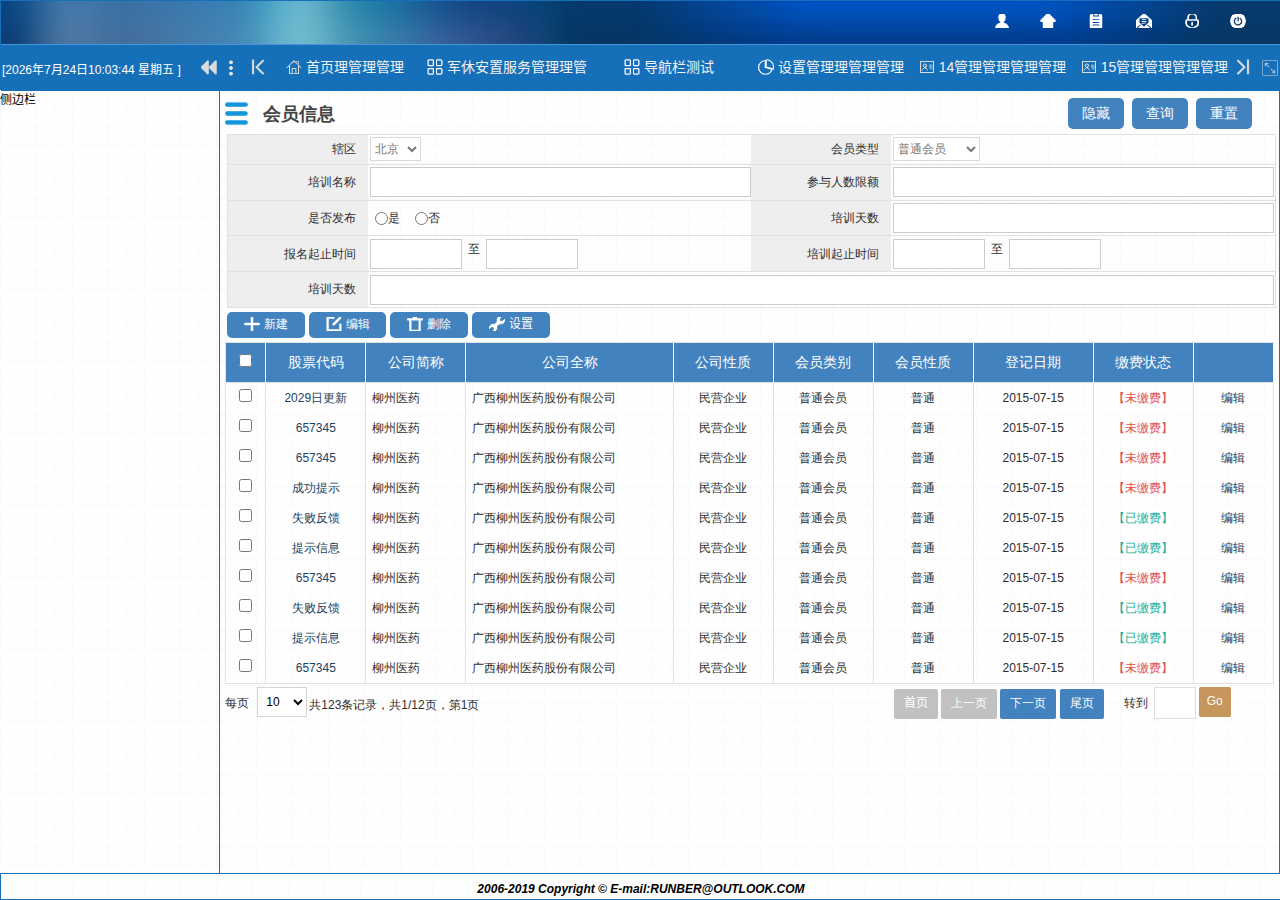
<file: layout/index.html>
<!DOCTYPE >
<html xmlns="http://www.w3.org/1999/xhtml" xml:lang="zh-cn" lang="zh-cn" >
<head >
    <meta http-equiv="Content-Type" content="text/html; charset=utf-8" />
    <meta http-equiv="Content-Language" content="zh-cn" />
    <link href="layout.css" rel="stylesheet" type="text/css" />
    <script src="js/jquery_1.11.js" type="text/javascript" ></script >
    <!-- <script src="js/tabui.js" type="text/javascript" ></script >-->
    <script src="js/time.js" type="text/javascript" ></script >
    <script type='text/javascript' >
    $(function () {
        var urlLink = "../frame/main_list.html";  //默认初始化主页页面.
        $("#sysmain").attr("src",urlLink);
    });
    //初始化整体页面
    function resizeFrame(divid) {
        resizeMax();
        var h = document.documentElement.clientHeight;
        var j = h - 105;
        document.getElementById(divid).style.height = j + "px";
    }
    function resizeFramedbClick(divid) {
        var h = document.documentElement.clientHeight;
        var j = h - 105;
        document.getElementById(divid).style.height = j + "px";
    }
    </script >
</head >
<body scroll="no" onresize="resizeFramedbClick('sysmain');" onload="resizeFrame('sysmain');" >
<!-- 顶头层 开始-->
<div id="layout_frame_head" >
    <div style="position: relative; width: 100%; height: 40px; background: #166fb9; color: #FFF" >
        <div class="top" >
            <div class="fun_btn" >
                <a href="javascript:void(0);" title='当前登陆用户' ><span style='padding-left:16px;background:url(img/m_user.png)left no-repeat;' ></span ></a >
                <a href="javascript:void(0);" id="home" title='首页' ><span style='padding-left:18px;background:url(img/m_home.png)left  no-repeat;' ></span ></a >
                <a href="javascript:void(0);" id="log" title='我的日志' ><span style='padding-left:18px;background:url(img/m_log.png)left  no-repeat;' ></span ></a >
                <a href="javascript:void(0);" id="email" title='我的邮箱' ><span style='padding-left:18px;background:url(img/m_mailbox.png)left  no-repeat;' ></span ></a >
                <a href="javascript:void(0);" id="upPwd" title='修改密码' ><span style='padding-left:16px;background:url(img/m_pwd.png)left  no-repeat;' ></span ></a >
                <a href="javascript:void(0);" id="exit" title='退出' ><span style='padding-left:16px;background:url(img/m_exit.png)left  no-repeat;' ></span ></a >
            </div >
        </div >
        <div style='background:#166fb9;' >
            <table style="width: 100%;" >
                <tr >
                    <td style="width:195px;" >
                        <div id="Clock" style="color:#ffffff;font-size:12px;" ></div >
                    </td >
                    <td style="width:10px;" >
                        <a href="javascript:void(0);" title='收起边栏' class="fullrev_exit" ><img id='mp_retract' src="img/m_retract.png" width='20px' /> </a >
                        <a href="javascript:void(0);" title='伸展边栏' class="fullrev_exit" ><img id='mp_stretch' style="display:none" src="img/m_stretch.png" width='20px' /> </a ></td >
                    <td style="width:2px;" ><img src="img/m_a01.png" width='20px' title='分割线' /></td >
                    <td >
                        <table class="picScroll" >
                            <tr >
                                <td style="width:20px;" ><a class="prev" title='左移动导航' ></a ></td >
                                <td >
                                    <ul id="navnew" >
                                        <li id="10" ><a id='activeID10' onclick="clickAppMenu('10','../frame/main_list.html','true')" href="javascript:void(0)" ><span style="background:url(img/home.png) left center no-repeat;" >首页理管理管理</span ></a ></li >
                                        <li id="11" ><a id='activeID11' onclick="clickAppMenu('11','../frame/main_list.html','false')" href="javascript:void(0)" ><span style="background:url(img/menu.png) left center no-repeat;" >军休安置服务管理理管理管理</span ></a ></li >
                                        <li id="12" ><a id='activeID12' onclick="clickAppMenu('12','../frame/main_list.html','false')" href="javascript:void(0)" ><span style="background:url(img/menu.png) left center no-repeat;" >导航栏测试</span ></a ></li >
                                        <li id="13" ><a id='activeID13' onclick="clickAppMenu('13','www.baidu.com','false')" href="javascript:void(0)" > <span style="background:url(img/census.png) left center no-repeat;" >设置管理理管理管理</span ></a ></li >
                                        <li id="14" ><a id='activeID14' onclick="clickAppMenu('14','www.baidu.com','false')" href="javascript:void(0)" ><span style="background:url(img/auuct.png) left center no-repeat;" >14管理管理管理管理管理管理管理</span ></a ></li >
                                        <li id="15" ><a id='activeID15' onclick="clickAppMenu('15','','false')" href="javascript:void(0)" ><span style="background:url(img/auuct.png) left center no-repeat;" >15管理管理管理管理管理管理管理</span ></a ></li >
                                        <li id="16" ><a id='activeID16' onclick="clickAppMenu('16','','false')" href="javascript:void(0)" ><span style="background:url(img/auuct.png) left center no-repeat;" >16管理管理管理管理管理管理管理</span ></a ></li >
                                        <li id="17" ><a id='activeID17' onclick="clickAppMenu('17','','false')" href="javascript:void(0)" ><span style="background:url(img/auuct.png) left center no-repeat;" >17管理管理管理管理管理管理管理</span ></a ></li >
                                        <li id="18" ><a id='activeID18' onclick="clickAppMenu('18','','false')" href="javascript:void(0)" ><span style="background:url(img/auuct.png) left center no-repeat;" >18管理管理管理管理管理管理管理</span ></a ></li >
                                        <li id="19" ><a id='activeID19' onclick="clickAppMenu('19','','false')" href="javascript:void(0)" ><span style="background:url(img/auuct.png) left center no-repeat;" >19管理管理管理管理管理管理管理</span ></a ></li >
                                        <li id="20" ><a id='activeID20' onclick="clickAppMenu('20','','false')" href="javascript:void(0)" ><span style="background:url(img/auuct.png) left center no-repeat;" >20管理管理管理管理管理管理管理</span ></a ></li >
                                        <li id="21" ><a id='activeID21' onclick="clickAppMenu('21','','false')" href="javascript:void(0)" ><span style="background:url(img/auuct.png) left center no-repeat;" >21理管理管理管理管理管理管理理</span ></a ></li >
                                        <li id="22" ><a id='activeID22' onclick="clickAppMenu('22','','false')" href="javascript:void(0)" ><span style="background:url(img/auuct.png) left center no-repeat;" >22管理管理管理管理管理管理管理</span ></a ></li >
                                    </ul >
                                </td >
                                <td style="width:20px;" ><a class="next" title='右移动导航' ></a ></td >
                            </tr >
                        </table >
                    </td >
                    <td style="width:20px;" >
                        <a href="javascript:void(0);" title="展现全屏" class="fullscreen" ><img id="feature_enlarge" src="img/m_enlarge.png" width="20px" height="20px" /> </a >
                        <a href="javascript:void(0);" title="退出全屏" class="fullscreen" ><img id="feature_narrow" src="img/m_narrow.png" width="20px" height="20px" style="display:none" /> </a >
                    </td >
                </tr >
            </table >
        </div >
    </div >
</div >
<!-- 顶头层 结束 -->
<!-- 中间层 开始 -->
<div id="layout_frame_layer" >
    <div id="layout_frame_side" >侧边栏</div >
    <div id="layout_frame_main" >
        <div id="layout_frame_content" class='content-wrap-inner' >
            <iframe name='sysmain' id='sysmain' src="" scrolling='on' width="100%" height="100%" border='0' frameborder='0' onload="resizeFramedbClick('sysmain');" ></iframe >
        </div >
    </div >
</div >
<!-- 中间层 结束-->
<!-- 底边层 开始-->
<div id="layout_frame_floor" >
    <address class="copyright" >
        2006-2019 Copyright &copy; E-mail:RUNBER@OUTLOOK.COM
    </address >
</div >
<!-- 底边层 结束-->
<script src="layout.js" type="text/javascript" ></script >
<script src="js/fullview.js" type="text/javascript" ></script >
</body >
</html >
</file>
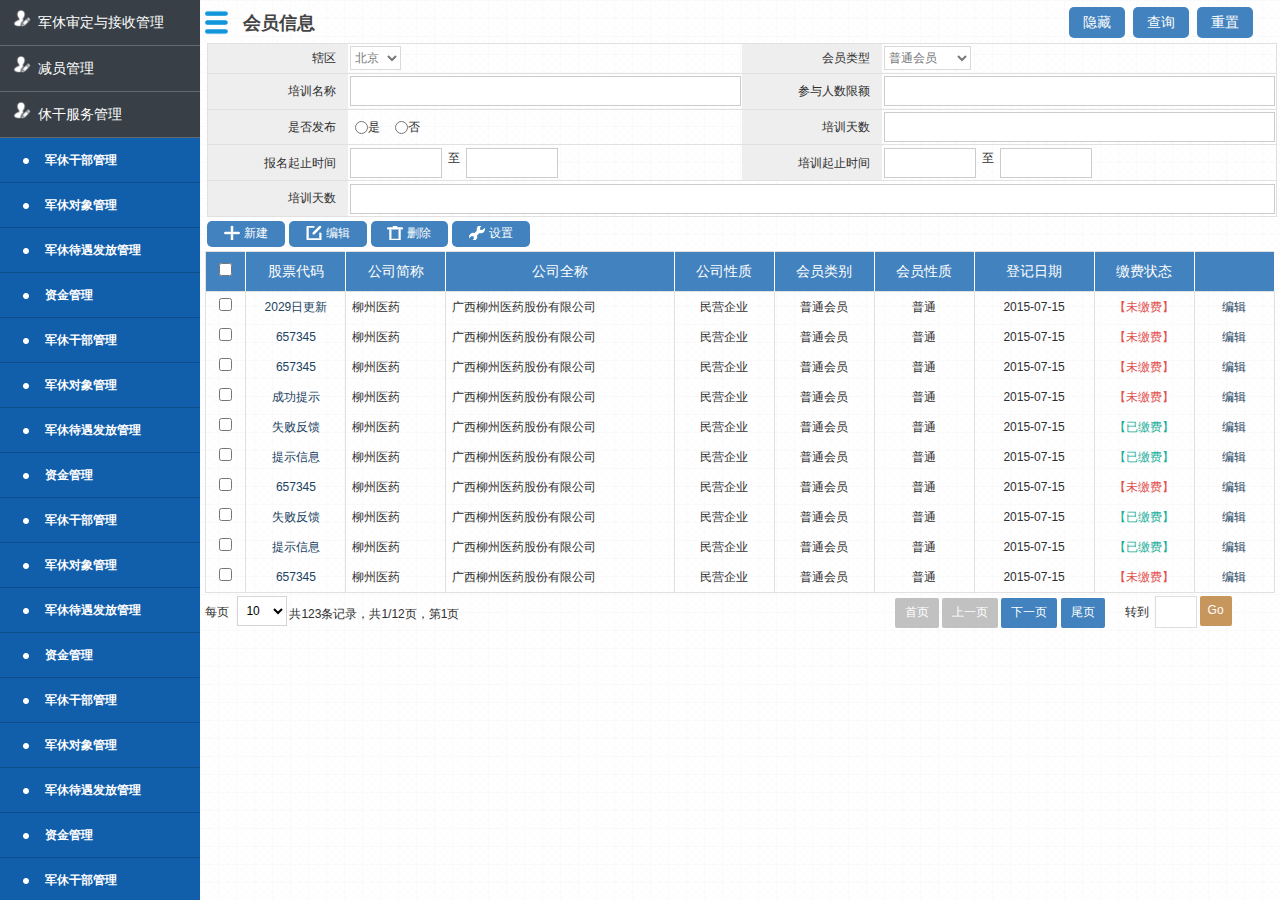
<file: frame/frame.html>
<html >
<head >
    <meta charset="utf-8" >
    <title >海南省退役军人信息管理一体化平台</title >
    <meta http-equiv="Content-Type" content="text/html; charset=utf-8" />
    <meta http-equiv="X-UA-Compatible" content="IE=edge" >
    <link href="../resource/asset/css/base.css" rel="stylesheet" type="text/css" />
    <link href="../resource/asset/css/sys_frames.css" rel="stylesheet" type="text/css" />
    <script src="../resource/js/jquery_1.11.js" type="text/javascript" ></script >
    <script src="../resource/asset/js/base.menu.js" type="text/javascript" ></script >
</head >
<body scroll="no" onload="resizeMenuFrame('subframe');resizeMenuFrame('mainframe');" onresize="resizeMenuFramedbClick('mainframe');resizeMenuFramedbClick('mainframe');" >
<div id="container" >
    <!--主操作区域开始-->
    <div id="col-main" >
        <div id="main-content" class="main-content" >
            <iframe src="main_list.html" width="100%" marginwidth="0" marginheight="0" scrolling="yes" style="overflow:visible" frameborder="0" name="mainframe" id="mainframe" onload="resizeMenuFramedbClick('subframe');resizeMenuFramedbClick('mainframe');" ></iframe >
        </div >
    </div >
    <!--主操作区域结束-->
    <div class="picBox" onclick="switchSysBar()" id="switchPoint" title="" ></div >
    <!--左侧栏开始-->
    <div id="col-sub" class="col-sub" >
        <iframe src="sysmenu.html" width="200" marginwidth="0" marginheight="0" scrolling="no" style="overflow-x:hidden;display:block" frameborder="0" name="subframe" id="subframe" ></iframe >
    </div >
    <!--左侧栏结束-->
</div >
</body >
</html >
</file>
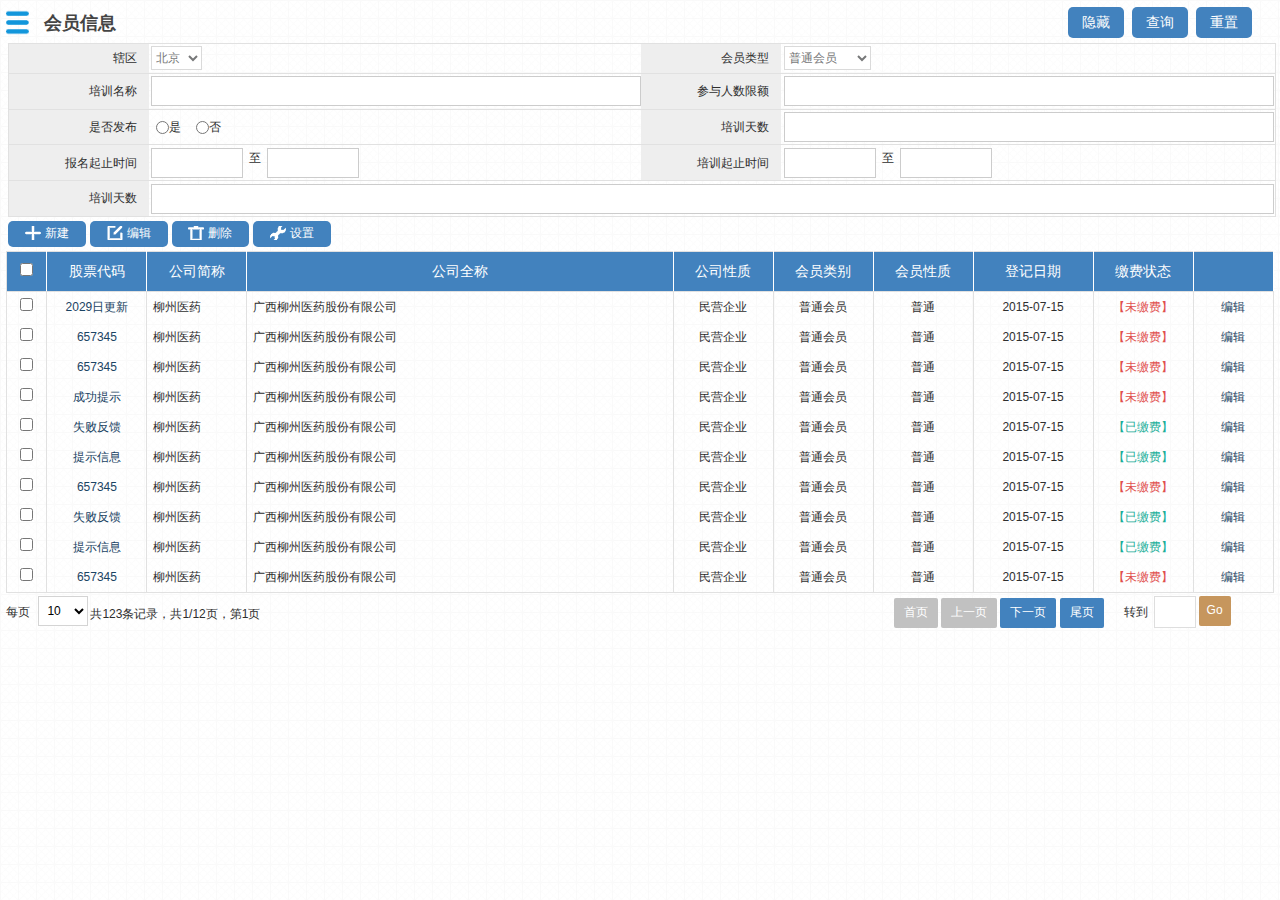
<file: frame/main_list.html>
<!doctype html>
<html >
<head >
    <meta charset="utf-8" >
    <title >海南省退役军人信息管理一体化平台</title >
    <meta http-equiv=="Pragma" CONTENT="no-cache" >
    <meta http-equiv="Window-target" CONTENT="_top" >
    <!-----样式文件调用注意不要改变顺序------>
    <link href="../resource/asset/css/base.css" rel="stylesheet" type="text/css" />
    <link href="../resource/asset/css/main_style.css" rel="stylesheet" type="text/css" />
    <link href="../resource/asset/css/icon.css" rel="stylesheet" type="text/css" />
</head >
<body >
<form name="" >
    <!--标题栏开始-->
    <div class="ui-title fn-clear" >
        <img src="../resource/asset/images/icon_title.png" />
        <h2 >会员信息</h2 >
        <ul class="title-btn" >
            <li ><input class="btn btn-normal" type="button" id="Hide_Button1" title="显示查询条件" style="display: none;" value="显示" /></li >
            <li ><input class="btn btn-reset" type="button" id="Hide_Button2" title="隐藏查询条件" value="隐藏" /></li >
            <li ><input class="btn btn-reset" type="button" id="Search_Button" value="查询" /></li >
            <li ><input class="btn btn-reset" type="button" id="Reset_Button" value="重置" /></li >
        </ul >
    </div >
    <!--标题栏结束-->
    <!--信息列表内容开始-->
    <div class="ui-list fn-clear" >
        <!--搜索面板开始-->
        <div class="search-list" id="search-list">
            <!--<h4 >查询条件</h4>-->
            <table class="search-tab" >
                <colgroup ><!--注意用colgrounp标签组定义表格的每列宽度不可删除-->
                    <col width="140" ></col >
                    <col ></col >
                    <col width="140" ></col >
                    <col ></col >
                </colgroup >
                <tbody >
                <tr >
                    <th >辖区</th >
                    <td ><select class="input-select " >
                        <option >北京</option >
                        <option >北京</option >
                        <option >北京</option >
                        <option >北京</option >
                    </select ></td >
                    <th >会员类型</th >
                    <td ><select class="input-select " >
                        <option >普通会员</option >
                        <option >联系会员</option >
                        <option >团体会员</option >
                        <option >理事长单位</option >
                    </select ></td >
                </tr >
                <tr >
                    <th >培训名称</th >
                    <td ><input type="text" name="input" class="input-normal input-wdl  " /></td >
                    <th >参与人数限额</th >
                    <td ><input type="text" name="" class="input-normal input-wdl  " /></td >
                </tr >
                </tbody >
                <tbody class="query-tab" >
                <tr >
                    <th >是否发布</th >
                    <td ><label for="a" ><input type="radio" name="1" id="a" >是</label ><label for="b" ><input type="radio" name="1" id="b" >否</label ></td >
                    <th >培训天数</th >
                    <td ><input type="text" name="" class="input-normal input-wdl  " /></td >
                </tr >
                <tr >
                    <th >报名起止时间</th >
                    <td ><input type="text" name="" class="input-normal input-wd100 fn-left" /> <span class="fn-left" >至</span ><input type="text" name="" class="input-normal input-wd100  fn-left" /></td >
                    <th >培训起止时间</th >
                    <td ><input type="text" name="" class="input-normal input-wd100 fn-left" /> <span class="fn-left" >至</span ><input type="text" name="" class="input-normal input-wd100  fn-left" /></td >
                </tr >
                <tr >
                    <th >培训天数</th >
                    <td colspan="3" ><input type="text" name="" class="input-normal input-wdl  " /></td >
                </tr >
                </tbody >
            </table >
            <!--<div class="xline fn-clear" ></div >-->
        </div >
        <!--搜索面板结束-->
        <div class="list-btnbar fn-clear" >
            <ul >
                <li><a href="../train/fbgl_add.html"><span class='add_button'>新建</span></a ></li >
                <li><a href="javascript:void(0);" ><span class='edit_button'>编辑</span></a ></li >
                <li><a href="javascript:void(0);" ><span class='del_button'>删除</span></a ></li >
                <li><a href="javascript:void(0);" ><span class='putup_button'>设置</span></a ></li >
            </ul >
        </div >
        <div class="info-list fn-clear" >
            <table class="list-tab " summary="这是一个1行4列的表格样式模板" >
                <colgroup ><!--注意用colgrounp标签组定义表格的每列宽度不可删除-->
                    <col width="40" ></col >
                    <col width="100" ></col >
                    <col width="100" ></col >
                    <col ></col >
                    <col width="100" ></col >
                    <col width="100" ></col >
                    <col width="100" ></col >
                    <col width="120" ></col >
                    <col width="100" ></col >
                    <col width="80" ></col >
                </colgroup >
                <thead >
                <tr >
                    <th class="fn-text-center" ><input name="" type="checkbox" value="" /></th >
                    <th >股票代码</th >
                    <th >公司简称</th >
                    <th >公司全称</th >
                    <th >公司性质</th >
                    <th >会员类别</th >
                    <th >会员性质</th >
                    <th >登记日期</th >
                    <th >缴费状态</th >
                    <th >&nbsp;</th >
                </tr >
                </thead >
                <tbody class="discolor" >
                <tr >
                    <td class="fn-text-center" ><input name="" type="checkbox" value="" /></td >
                    <td class="fn-text-center" ><a href="hygl_detail_view03.html" >2029日更新</a ></td >
                    <td >柳州医药</td >
                    <td >广西柳州医药股份有限公司</td >
                    <td class="fn-text-center" >民营企业</td >
                    <td class="fn-text-center" >普通会员</td >
                    <td class="fn-text-center" >普通</td >
                    <td class="fn-text-center" >2015-07-15</td >
                    <td class="fn-text-center" ><font class="fontred" >【未缴费】</font ></td >
                    <td class="fn-text-center" ><a href="javascript:void(0);" >编辑</a ></td >
                </tr >
                <tr >
                    <td class="fn-text-center" ><input name="" type="checkbox" value="" /></td >
                    <td class="fn-text-center" ><a href="hygl_detail_view.html" >657345</a ></td >
                    <td >柳州医药</td >
                    <td >广西柳州医药股份有限公司</td >
                    <td class="fn-text-center" >民营企业</td >
                    <td class="fn-text-center" >普通会员</td >
                    <td class="fn-text-center" >普通</td >
                    <td class="fn-text-center" >2015-07-15</td >
                    <td class="fn-text-center" ><font class="fontred" >【未缴费】</font ></td >
                    <td class="fn-text-center" ><a href="javascript:void(0);" >编辑</a ></td >
                </tr >
                <tr >
                    <td class="fn-text-center" ><input name="" type="checkbox" value="" /></td >
                    <td class="fn-text-center" ><a href="hygl_detail_view02.html" >657345</a ></td >
                    <td >柳州医药</td >
                    <td >广西柳州医药股份有限公司</td >
                    <td class="fn-text-center" >民营企业</td >
                    <td class="fn-text-center" >普通会员</td >
                    <td class="fn-text-center" >普通</td >
                    <td class="fn-text-center" >2015-07-15</td >
                    <td class="fn-text-center" ><font class="fontred" >【未缴费】</font ></td >
                    <td class="fn-text-center" ><a href="javascript:void(0);" >编辑</a ></td >
                </tr >
                <tr >
                    <td class="fn-text-center" ><input name="" type="checkbox" value="" /></td >
                    <td class="fn-text-center" ><a href="javascript:opendg('feedback_success_pop.html',450,300)" >成功提示</a ></td >
                    <td >柳州医药</td >
                    <td >广西柳州医药股份有限公司</td >
                    <td class="fn-text-center" >民营企业</td >
                    <td class="fn-text-center" >普通会员</td >
                    <td class="fn-text-center" >普通</td >
                    <td class="fn-text-center" >2015-07-15</td >
                    <td class="fn-text-center" ><font class="fontred" >【未缴费】</font ></td >
                    <td class="fn-text-center" ><a href="javascript:void(0);" >编辑</a ></td >
                </tr >
                <tr >
                    <td class="fn-text-center" ><input name="" type="checkbox" value="" /></td >
                    <td class="fn-text-center" ><a href="javascript:opendg('feedback_false_pop.html',450,300)" >失败反馈</a ></td >
                    <td >柳州医药</td >
                    <td >广西柳州医药股份有限公司</td >
                    <td class="fn-text-center" >民营企业</td >
                    <td class="fn-text-center" >普通会员</td >
                    <td class="fn-text-center" >普通</td >
                    <td class="fn-text-center" >2015-07-15</td >
                    <td class="fn-text-center" ><font class="fontgreen" >【已缴费】</font ></td >
                    <td class="fn-text-center" ><a href="javascript:void(0);" >编辑</a ></td >
                </tr >
                <tr >
                    <td class="fn-text-center" ><input name="" type="checkbox" value="" /></td >
                    <td class="fn-text-center" ><a href="javascript:opendg('feedback_wram_pop.html',450,300)" >提示信息</a ></td >
                    <td >柳州医药</td >
                    <td >广西柳州医药股份有限公司</td >
                    <td class="fn-text-center" >民营企业</td >
                    <td class="fn-text-center" >普通会员</td >
                    <td class="fn-text-center" >普通</td >
                    <td class="fn-text-center" >2015-07-15</td >
                    <td class="fn-text-center" ><font class="fontgreen" >【已缴费】</font ></td >
                    <td class="fn-text-center" ><a href="javascript:void(0);" >编辑</a ></td >
                </tr >
                <tr >
                    <td class="fn-text-center" ><input name="" type="checkbox" value="" /></td >
                    <td class="fn-text-center" ><a href="hygl_detail_view.html" >657345</a ></td >
                    <td >柳州医药</td >
                    <td >广西柳州医药股份有限公司</td >
                    <td class="fn-text-center" >民营企业</td >
                    <td class="fn-text-center" >普通会员</td >
                    <td class="fn-text-center" >普通</td >
                    <td class="fn-text-center" >2015-07-15</td >
                    <td class="fn-text-center" ><font class="fontred" >【未缴费】</font ></td >
                    <td class="fn-text-center" ><a href="javascript:void(0);" >编辑</a ></td >
                </tr >


                <tr >
                    <td class="fn-text-center" ><input name="" type="checkbox" value="" /></td >
                    <td class="fn-text-center" ><a href="javascript:opendg('feedback_false_pop.html',450,300)" >失败反馈</a ></td >
                    <td >柳州医药</td >
                    <td >广西柳州医药股份有限公司</td >
                    <td class="fn-text-center" >民营企业</td >
                    <td class="fn-text-center" >普通会员</td >
                    <td class="fn-text-center" >普通</td >
                    <td class="fn-text-center" >2015-07-15</td >
                    <td class="fn-text-center" ><font class="fontgreen" >【已缴费】</font ></td >
                    <td class="fn-text-center" ><a href="javascript:void(0);" >编辑</a ></td >
                </tr >
                <tr >
                    <td class="fn-text-center" ><input name="" type="checkbox" value="" /></td >
                    <td class="fn-text-center" ><a href="javascript:opendg('feedback_wram_pop.html',450,300)" >提示信息</a ></td >
                    <td >柳州医药</td >
                    <td >广西柳州医药股份有限公司</td >
                    <td class="fn-text-center" >民营企业</td >
                    <td class="fn-text-center" >普通会员</td >
                    <td class="fn-text-center" >普通</td >
                    <td class="fn-text-center" >2015-07-15</td >
                    <td class="fn-text-center" ><font class="fontgreen" >【已缴费】</font ></td >
                    <td class="fn-text-center" ><a href="javascript:void(0);" >编辑</a ></td >
                </tr >
                <tr >
                    <td class="fn-text-center" ><input name="" type="checkbox" value="" /></td >
                    <td class="fn-text-center" ><a href="hygl_detail_view.html" >657345</a ></td >
                    <td >柳州医药</td >
                    <td >广西柳州医药股份有限公司</td >
                    <td class="fn-text-center" >民营企业</td >
                    <td class="fn-text-center" >普通会员</td >
                    <td class="fn-text-center" >普通</td >
                    <td class="fn-text-center" >2015-07-15</td >
                    <td class="fn-text-center" ><font class="fontred" >【未缴费】</font ></td >
                    <td class="fn-text-center" ><a href="javascript:void(0);" >编辑</a ></td >
                </tr >


                </tbody >
            </table >
        </div >
        <div class="ui-page" >
    <span class=" ui-item-link" >
       <div ><a href="javascript:viod(0);" class="ui-page-item ui-page-item-first ui-page-item-disable " >首页</a >
       <a href="javascript:viod(0);" class="ui-page-item ui-page-item-prev ui-page-item-disable" >上一页</a >
       <a href="javascript:viod(0);" class="ui-page-item ui-page-next " >下一页</a >
       <a href="javascript:viod(0);" class="ui-page-item ui-page-last " >尾页</a ></div >
       <div class="ui-page-go" ><h4 >转到</h4 >
       <input name="page" id="page" type="text" value="" class="input-page " />
       <a href="javascript:turnTo();" class="ui-button ui-button-go" >Go</a >
       </div >
    </span >
            <span class="ui-page-item ui-page-item-set" ><h4 >每页</h4 >
    <select name="selectlimitnum" id="selectlimitnum" class="select-page" onchange="javascript:search()" >
     <option value="10" >10</option >
        <option value="20" >20</option >
        <option value="30" >30</option >
        <option value="40" >40</option >
        <option value="50" >50</option >
      </select > </span >
            <span class="ui-page-item ui-page-item-info" >共123条记录，共1/12页，第1页</span >
        </div > <!-- .ui-page -->
    </div >
    <!--信息列表内容结束-->
</form >
<script src='../resource/js/jquery_1.11.js' type='text/javascript' ></script>
<script type='text/javascript' >
/**
 *初始化执行操作
 * author: 王明 <br>
 * Date : 2019-12-05 09:09:16 上午 <br>
 * version: 1.0 <br>
 * */
$(function () {
    //显示
    $('#Hide_Button1').click(function () {
        $('#Hide_Button1').hide();
        $('#Hide_Button2').show();
        $('#search-list').show();
    });
    //隐藏
    $('#Hide_Button2').click(function () {
        $('#Hide_Button1').show();
        $('#Hide_Button2').hide();
        $('#search-list').hide();
    });
    //查询
    $('#Search_Button').click(function () {
        subimtBtn();
    });
    //重置
    $('#Reset_Button').click(function () {
        //$("#projectid").val("");    //项目编号
        //$("#projectname").val("");  //项目名称
        //$("#qymcnmae").val("");     //申请主体名称
        //$("#fd_user").val("");      //法定代表人
    });
});
</script >
</body >
</html >
</file>
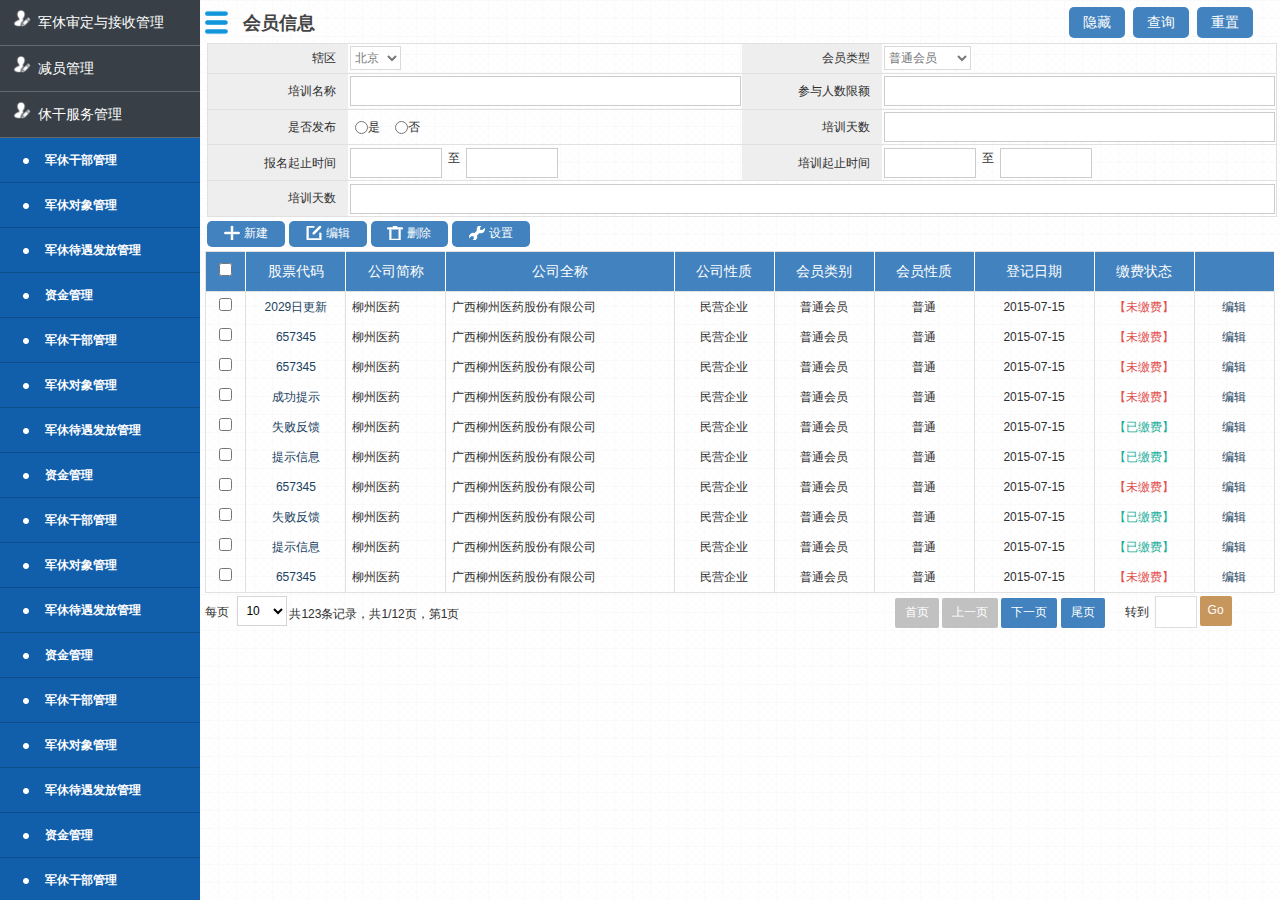
<file: frame/sysframe.html>
<html >
<head >
    <meta charset="utf-8" >
    <title >海南省XXX信息管理一体化平台</title >
    <meta http-equiv="Content-Type" content="text/html; charset=utf-8" />
    <meta http-equiv="X-UA-Compatible" content="IE=edge" >
    <link href="../resource/asset/css/base.css" rel="stylesheet" type="text/css" />
    <link href="../resource/asset/css/sys_frames.css" rel="stylesheet" type="text/css" />
    <script src="../resource/js/jquery_1.11.js" type="text/javascript" ></script >
    <script src="../resource/asset/js/base.menu.js" type="text/javascript" ></script >
</head >
<body scroll="no" onload="resizeMenuFrame('subframe');resizeMenuFrame('mainframe');" onresize="resizeMenuFramedbClick('mainframe');resizeMenuFramedbClick('mainframe');" >
<div id="container" >
    <!--主操作区域开始-->
    <div id="col-main" >
        <div id="main-content" class="main-content" >
            <iframe src="main_list.html" width="100%" marginwidth="0" marginheight="0" scrolling="yes" style="overflow:visible" frameborder="0" name="mainframe" id="mainframe" onload="resizeMenuFramedbClick('subframe');resizeMenuFramedbClick('mainframe');" ></iframe >
        </div >
    </div >
    <!--主操作区域结束-->
    <div class="picBox" onclick="switchSysBar()" id="switchPoint" title="" ></div >
    <!--左侧栏开始-->
    <div id="col-sub" class="col-sub" >
        <iframe src="sysmenu.html" width="200" marginwidth="0" marginheight="0" scrolling="no" style="overflow-x:hidden;display:block" frameborder="0" name="subframe" id="subframe" ></iframe >
    </div >
    <!--左侧栏结束-->
</div >
</body >
</html >
</file>
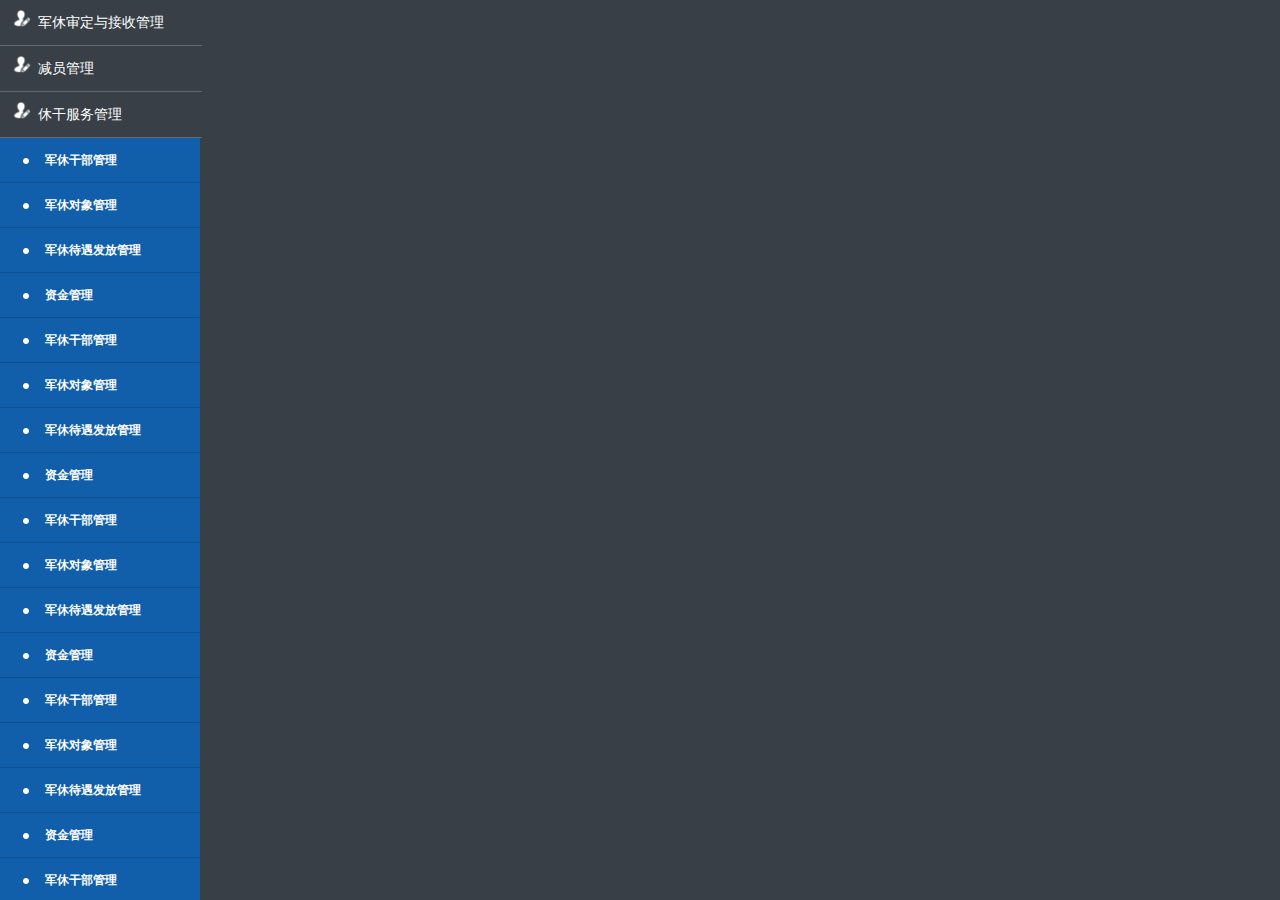
<file: frame/sysmenu.html>
<html >
<head >
    <meta charset="utf-8" >
    <title >海南省退役军人信息管理一体化平台</title >
    <meta http-equiv="Content-Type" content="text/html; charset=utf-8" />
    <meta http-equiv="X-UA-Compatible" content="IE=edge" >
    <link href="../resource/asset/css/base.css" rel="stylesheet" type="text/css" >
    <link href="../resource/asset/css/sys_menu.css" rel="stylesheet" type="text/css" >
    <script type="text/javascript" src="../resource/js/jquery_1.11.js" ></script >
    <script type="text/javascript" src="../resource/asset/js/menu.jquery.js" ></script >
    <script type="text/javascript" src="../resource/asset/js/base.menu.js" ></script >
</head >
<body marginwidth="0" marginheight="0" >
<div class="navwrapper " >
    <div id="sidebar" >
        <div id="sidebar-wrapper" >
            <ul id="main-nav" >
                <li >
                    <a href="javascript:void(0)" class="nav-top-item" ><img widht="50%" height="50%" src="../resource/asset/images/menu_icon.png" ><span>军休审定与接收管理</span ></a >
                    <ul style="display: none;" >
                        <li ><a href="../frames/sold_server/audited_received/aftercare_go.html" target="mainframe" class="thirdmenu" >审定安置去向</a ></li >
                        <li ><a href="../frames/sold_server/audited_received/receive_plan.html" target="mainframe" class="thirdmenu" >分配接收计划</a ></li >
                        <li ><a href="../frames/sold_server/audited_received/receive_aftercare.html" target="mainframe" class="thirdmenu" >办理接收安置</a ></li >
                        <li ><a href="../frames/sold_server/audited_received/receive_review.html" target="mainframe" class="thirdmenu" >接收审结</a ></li >
                    </ul >
                </li >
                <li >
                    <a href="javascript:void(0)" class="nav-top-item" style="padding-right: 2px;" ><img widht="50%" height="50%" src="../resource/asset/images/menu_icon.png" ><span >减员管理</span ></a >
                    <ul style="display: none;" >
                        <li ><a href="../frames/sold_server/attrition_management/attrition_management.html" target="mainframe" class="thirdmenu" >军休减员登记</a ></li >
                        <li ><a href="../frames/sold_server/attrition_management/attrition_management.html" target="mainframe" class="thirdmenu" >军工减员登记</a ></li >
                        <li ><a href="../frames/sold_server/attrition_management/attrition_examine.html" target="mainframe" class="thirdmenu" >军休减员审核</a ></li >
                    </ul >
                </li >
                <li >
                    <a href="javascript:void(0)" class="nav-top-item" style="padding-right: 2px;" ><img widht="50%" height="50%" src="../resource/asset/images/menu_icon.png" ><span >休干服务管理</span ></a >
                    <ul style="display: none;" >
                        <li ><a href="../frames/xiugan_server/xiugan_apply.html" target="mainframe" class="thirdmenu" >休干享受待遇申请</a ></li >
                        <li ><a href="../frames/xiugan_server/xiugan_examine.html" target="mainframe" class="thirdmenu" >休干享受待遇审核</a ></li >
                    </ul >
                </li >
                <li ><a href="../train/zygl_js_list.html" target="mainframe" class="no-thirdmenu" >军休干部管理</a ></li >
                <li ><a href="../train/zygl_js_list.html" target="mainframe" class="no-thirdmenu" >军休对象管理</a ></li >
                <li ><a href="../train/zygl_js_list.html" target="mainframe" class="no-thirdmenu" >军休待遇发放管理</a ></li >
                <li ><a href="../train/zygl_js_list.html" target="mainframe" class="no-thirdmenu" >资金管理</a ></li >
                <li ><a href="../train/zygl_js_list.html" target="mainframe" class="no-thirdmenu" >军休干部管理</a ></li >
                <li ><a href="../train/zygl_js_list.html" target="mainframe" class="no-thirdmenu" >军休对象管理</a ></li >
                <li ><a href="../train/zygl_js_list.html" target="mainframe" class="no-thirdmenu" >军休待遇发放管理</a ></li >
                <li ><a href="../train/zygl_js_list.html" target="mainframe" class="no-thirdmenu" >资金管理</a ></li >
                <li ><a href="../train/zygl_js_list.html" target="mainframe" class="no-thirdmenu" >军休干部管理</a ></li >
                <li ><a href="../train/zygl_js_list.html" target="mainframe" class="no-thirdmenu" >军休对象管理</a ></li >
                <li ><a href="../train/zygl_js_list.html" target="mainframe" class="no-thirdmenu" >军休待遇发放管理</a ></li >
                <li ><a href="../train/zygl_js_list.html" target="mainframe" class="no-thirdmenu" >资金管理</a ></li >
                <li ><a href="../train/zygl_js_list.html" target="mainframe" class="no-thirdmenu" >军休干部管理</a ></li >
                <li ><a href="../train/zygl_js_list.html" target="mainframe" class="no-thirdmenu" >军休对象管理</a ></li >
                <li ><a href="../train/zygl_js_list.html" target="mainframe" class="no-thirdmenu" >军休待遇发放管理</a ></li >
                <li ><a href="../train/zygl_js_list.html" target="mainframe" class="no-thirdmenu" >资金管理</a ></li >
                <li ><a href="../train/zygl_js_list.html" target="mainframe" class="no-thirdmenu" >军休干部管理</a ></li >
                <li ><a href="../train/zygl_js_list.html" target="mainframe" class="no-thirdmenu" >军休对象管理</a ></li >
                <li ><a href="../train/zygl_js_list.html" target="mainframe" class="no-thirdmenu" >军休待遇发放管理</a ></li >
                <li ><a href="../train/zygl_js_list.html" target="mainframe" class="no-thirdmenu" >资金管理</a ></li >
                <li ><a href="../train/zygl_js_list.html" target="mainframe" class="no-thirdmenu" >军休干部管理</a ></li >
                <li ><a href="../train/zygl_js_list.html" target="mainframe" class="no-thirdmenu" >军休对象管理</a ></li >
                <li ><a href="../train/zygl_js_list.html" target="mainframe" class="no-thirdmenu" >军休待遇发放管理</a ></li >
                <li ><a href="../train/zygl_js_list.html" target="mainframe" class="no-thirdmenu" >资金管理</a ></li >
            </ul >
        </div >
    </div >
</div >
</body >
</html >
</file>
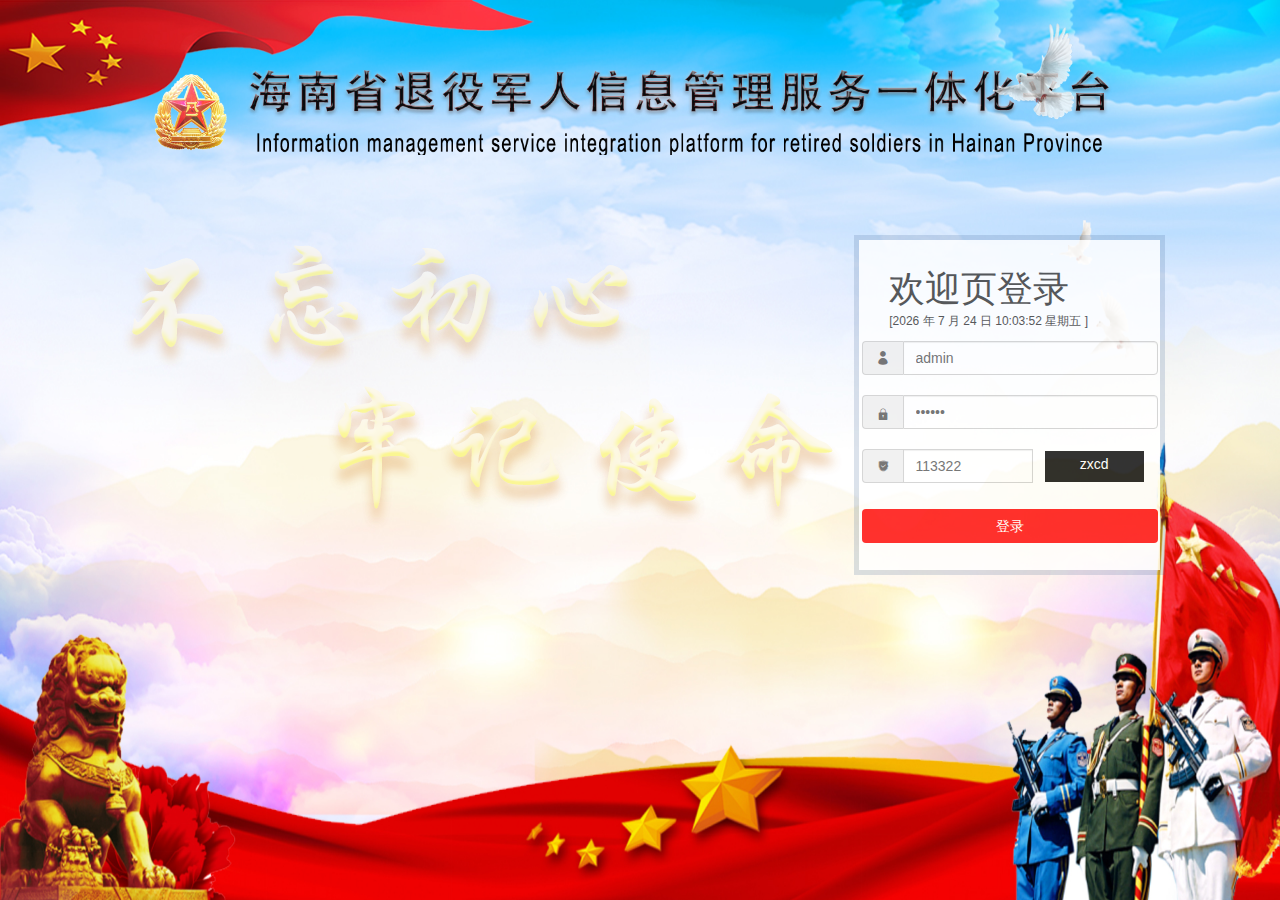
<file: login/login.html>
<!DOCTYPE html>
<html lang="en" >
<head>
    <meta charset="utf-8" >
    <meta name="viewport" content="width=device-width, initial-scale=1" >
    <meta http-equiv="x-ua-compatible" content="ie=edge" >
    <title>海南省退役军人信息管理一体化管理平台</title >
    <script src="../resource/login.js" ></script >
    <script src="../resource/login/js/time.js" ></script >
</head>
<body class="body-bgcolor" background="../resource/login/img/login.jpg" style="overflow:hidden;margin:0;" >
<div class="time-section" ></div >
<div class="case-section" >
    <div class="head-section" ></div >
    <div class="title-section" ></div >
</div >
<div class="wrapper" >
    <div class="main" >
        <div class="left" >
            <div class="left-img" >
                <img src="../resource/login/img/login5.png" >
            </div >
        </div >
        <div class="ouside-wrapper" >
            <div class="entryButtons" ></div >
            <div class="insid-wrapper" >
                <from >
                    <h1 class="hello-text" >欢迎页登录</h1 >
                    <h6 style="padding-left: 30px;margin: -20px auto;" >
                        <div id="Clock" ></div >
                        <br ></h6 >
                    <div class="input-piece">
                    	<div class="input-group">
                    		<span class="input-group-addon"><i class="iconfont icon-yonghuming"></i></span>
                    		<input type="text" class="form-control" name="userName" id="userName" value="admin" placeholder="请输入手机号码/用户名">
                    	</div>
                    </div>
                    <div class="input-piece">
                    	<div class="input-group">
                    		<span class="input-group-addon"><i class="iconfont icon-mima"></i></span>
                    		<input type="password" class="form-control" name="userPWD" id="userPWD" value="123456" placeholder="请输入密码">
                    	</div>
                    </div>
					<div class="input-piece">
						<div class="input-group">
							<span class="input-group-addon" ><i class="iconfont icon-yanzhengma1" ></i ></span >
							<input type="yzm" class="form-control" style="width: 130px;" name="sysCode" id="sysCode" value="113322" placeholder="请输入验证码">
							<div class="input-group-prepend">
								<div class="" id="search_pass_link"><span id="code" title="看不清，换一张">zxcd</span></div>
							</div>
						</div>
					</div>
                    <div class="login-btn" >
                        <button type="button" id="submit_btn" class="btn btn-block" style="background:red;color:#fff;" >登录</button >
                    </div >
                    <img src="../resource/login/img/login4.png" style="position: absolute;right:200px;top: 20px;" >
                </from >
            </div >
        </div >
    </div >
</div >
</body >
<script type="text/javascript" >
timeTick();
$(document.body).css({
    "overflow-x": "hidden",
    "overflow-y": "hidden"
});
var code; //声明一个变量用于存储生成的验证码
document.getElementById("code").onclick = changeImg;
function changeImg() {
    var arrays = new Array(
        '1','2','3','4','5','6','7','8','9','0','a','b','c','d','e','f','g','h','i','j',
        'k','l','m','n','o','p','q','r','s','t','u','v','w','x','y','z',
        'A','B','C','D','E','F','G','H','I','J','U','V','W','X','Y','Z'
    );
    code = ''; //重新初始化验证码
    alert(arrays.length);
    //随机从数组中获取四个元素组成验证码
    for (var i = 0; i < 4; i++) {
        //随机获取一个数组的下标
        var r = parseInt(Math.random() * arrays.length);
        code += arrays[r];
    }
    document.getElementById('code').innerHTML = code; //将验证码写入指定区域
}
$(function () {
    // 提交表单
    $('#submit_btn').click(function () {
        if ($('#userName').val() == '') {
            alert('请输入用户名');
            $('#userName').focus();
        } else if ($('#userPWD').val() == '') {
            alert('请输入密码');
            $('#userPWD').focus();
        } else if ($('#sysCode').val() == '') {
            alert('请输入验证码');
            $('#sysCode').focus();
        } else {
            window.location = "../layout/index.html";
        }
    });
});
</script >
</html >
</file>
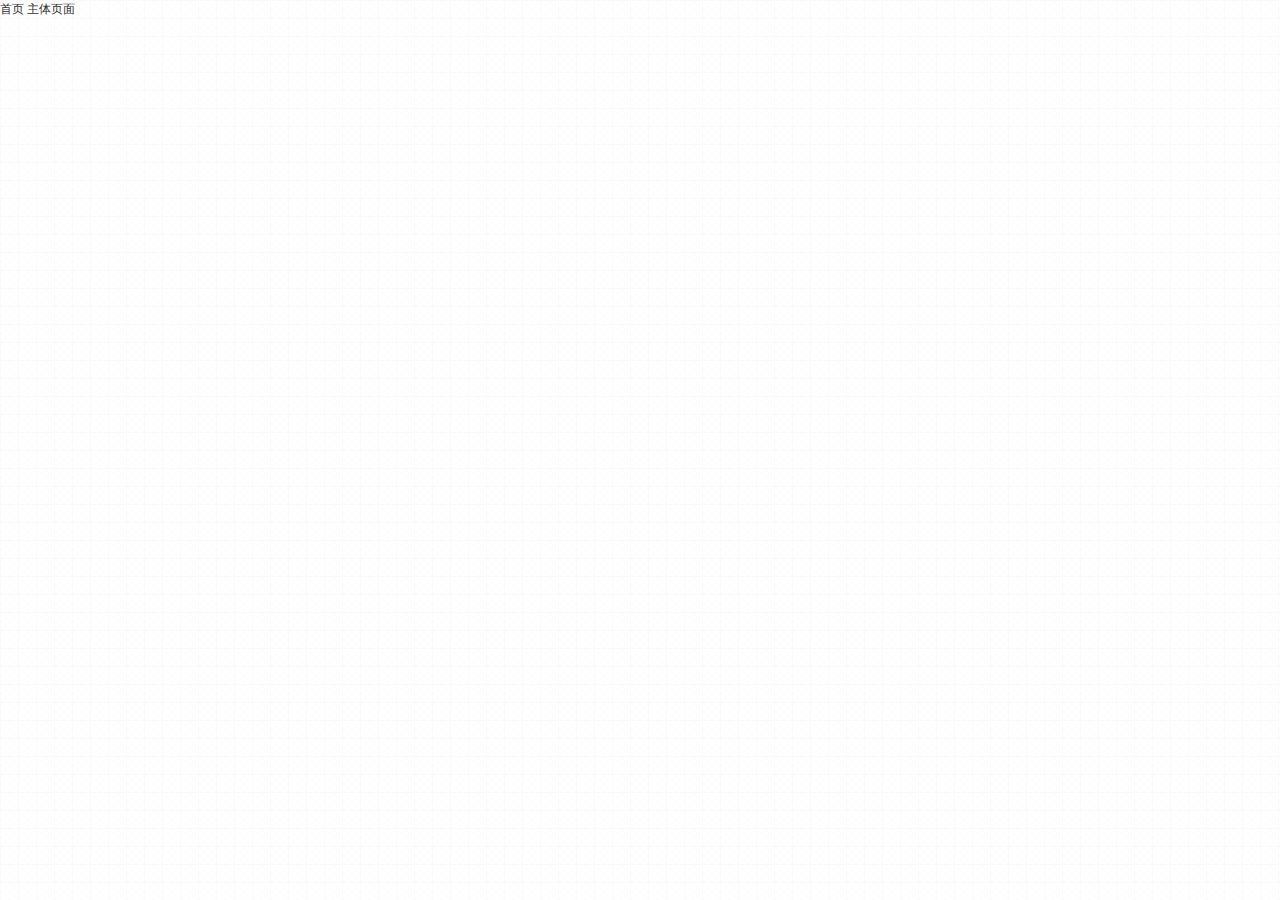
<file: module/home/welcome.html>
<!doctype html>
<html >
<head >
    <meta charset="utf-8" >
    <title >海南省退役军人信息管理一体化平台</title >
    <meta http-equiv=="Pragma" CONTENT="no-cache" >
    <meta http-equiv="Window-target" CONTENT="_top" >
    <link href="../../resource/asset/css/base.css" rel="stylesheet" type="text/css" />
    <link href="../../resource/asset/css/main_style.css" rel="stylesheet" type="text/css" />
</head >
<body >
首页  主体页面
</body >
</html >
</file>
<file: layout/layout.css>
@charset "utf-8";
html, body{
        font-family:"Microsoft Yahei", sans-serif !important;
        overflow:hidden;
        height:100%;
        margin:0;
        padding:0;
        font-size:12px;
        background:#f1f1f1 url(img/bg_main.png)
}
html{
        _padding:110px 0;
}
.top{
        background:#4795d3 url("img/logo1.png") no-repeat scroll left top;
        border-bottom:0 solid #2c3749;
        height:44px;
}
/* 去掉各Table  cell 的边距并让其边重合 */
table{
        border-collapse:collapse;
        border-spacing:0;
}
a{
        color:#1a4363;
}
/* 让链接在 hover 状态下显示下划线 */
a:hover{
        text-decoration:underline;
}
/* 默认不显示下划线，保持页面简洁 */
ins, a{
        text-decoration:none;
}
.fun_btn{
        float:right;
        height:42px;
        line-height:42px;
        padding-right:20px;
        _display:inline;
}
.fun_btn a{
        height:40px;
        line-height:40px;
        color:#f3f3f3;
        margin:0 15px;
}
/*
*div 层布局开始----
*/
#layout_frame_head{
        position:absolute;
        top:0;
        left:0;
        width:100%;
        height:88px;
        /*background:#166fb9;*/
        border:1px solid #166fb9;
}
#layout_frame_layer{
        position:absolute;
        top:90px;
        right:0;
        bottom:26px;
        left:0;
        overflow:hidden;
        width:100%;
        _height:100%;
}
#layout_frame_side{
        position:absolute;
        top:0;
        left:0;
        bottom:0;
        overflow:auto;
        width:220px;
        _height:100%;
        /*background:#166fb9;
        border:0.5px solid #166fb9;  */
}
#layout_frame_main{
        position:absolute;
        _position:static;
        top:0;
        right:0;
        bottom:0;
        left:219px;
        overflow:hidden;
        _overflow:auto;
        _height:100%;
        _margin-left:210px;
        /*background:#166fb9*/
        border:0.5px solid #166fb9;
}
#layout_frame_content{
        _overflow:auto;
        _width:100%;
        _height:100%;
}
#layout_frame_floor{
        position:absolute;
        bottom:0;
        line-height:30px;
        left:0;
        width:100%;
        height:25px;
        /*background:#166fb9;*/
        border:0.5px solid #166fb9;
}
/* 与布局无关，一些说明性内容样式 */
.tit-layout{
        margin:30px 0 0;
        font-size:18px;
        text-align:center;
}
.copyright{
        font-weight:bold;
        text-align:center;
}
#feature{
        width:200%;
        line-height:4;
}
#feature .hd{
        padding:20px 15px;
}
#feature .hd h2{
        margin:0;
        font-size:16px;
}
#feature .bd ol{
        margin-top:0;
}
#feature .bd h3{
        margin:0;
        padding:0 15px;
        font-size:14px;
}
#feature .ft{
        padding:10px 15px 30px;
}
/*
*div 层布局结束----
*/
/* 图片滚动  --- 开始 */
.picScroll{
        position:relative;
        overflow:hidden;
        width:100%;
        height:100%;
}
.picScroll ul{
        overflow:hidden;
        zoom:1;
        font-size:0;
}
.picScroll ul li{
        display:block;
        float:left;
        margin:0px;
        width:162px;
        font-size:14px;
        overflow:hidden;
        display:inline;
        border-radius: 5px;
        /* line-height: 40px;*/
}
.picScroll ul li a{
        display:block;
        float:left;
        width:160px;
        height:42px;
        line-height:40px;
        text-align:center;
        color:#f3f3f3;
        border-radius: 5px;
}
.picScroll ul li a:hover, .picScroll ul li a:active{
        line-height:40px;
        display:block;
        float:left;
        width:160px;
        height:42px;
        line-height:40px;
        text-align:center;
        margin:-0.1px;
        border:0;
        text-decoration:none;
        color:#f3f3f3;
        background:rgb(14, 68, 113) no-repeat;
        border-radius: 5px;
}
.activeID{
        display:block;
        width:160px;
        height:42px;
        background:rgb(14, 68, 113) no-repeat;
        color:#FFF;
        border:0;
        text-decoration:none;
        display:block;
        float:left;
        line-height:40px;
        text-align:center;
        border-radius: 5px;
}
.picScroll ul li a span{
        padding-left:20px;
}
.picScroll .prev{
        position:absolute;
        left:5px;
        top:11px;
        display:block;
        width:20px;
        height:20px;
        overflow:hidden;
        background:url(img/m_left.png) no-repeat;
        background-size:100% 100%;
        cursor:pointer;
}
.picScroll .next{
        left:auto;
        right:5px;
        position:absolute;
        top:11px;
        display:block;
        width:20px;
        height:20px;
        overflow:hidden;
        background:url(img/m_right.png) no-repeat;
        background-size:100% 100%;
        cursor:pointer;
}
.picScroll .prevStop{
        background-position:0 0;
}
.picScroll .nextStop{
        background-position:-80px 0;
}
/** 图片滚动  --- 结束 */
</file>
<file: resource/asset/css/base.css>
@charset "utf-8";
/*
	@名称: base
	@功能: 重设浏览器默认样式
*/
/* 防止用户自定义背景颜色对网页的影响，添加让用户可以自定义字体 */
html{
        color:#2e2e2e;
        -webkit-text-size-adjust:100%;
        -ms-text-size-adjust:100%;
}
/* 内外边距通常让各个浏览器样式的表现位置不同 */
body, div, dl, dt, dd, ul, ol, li, h1, h2, h3, h4, h5, h6, pre, code, form, fieldset, legend, input, textarea, p, blockquote, th, td, hr, button, article, aside, details, figcaption, figure, footer, header, hgroup, menu, nav, section{
        margin:0;
        padding:0;
        font-family:"Microsoft Yahei", sans-serif !important;
        font-family:"Microsoft Yahei", "微软雅黑", "宋体";
        font-family:Verdana, Arial, Helvetica, sans-serif;
        _font-family:Microsoft Yahei, 微软雅黑, "宋体"; /**ie6 识别微软雅黑不要引号.ie6汉字会显示偏上位置，先用不存在字体 Tahoma,试下那就只能忽略这个问题**/
        font-size:12px;
        border:0;
}
/* 重设 HTML5 标签, IE 需要在 js 中 createElement(TAG) */
article, aside, details, figcaption, figure, footer, header, hgroup, menu, nav, section{
        display:block;
}
/* HTML5 媒体文件跟 img 保持一致 */
audio, canvas, video{
        display:inline-block;
        *display:inline;
        *zoom:1;
}
/* 要注意表单元素并不继承父级 font 的问题 */
body, button, input, select, textarea{
        font:12px/1.5 tahoma, arial, \5b8b\4f53;
}
input, select, textarea{
        font-size:100%;
}
/* 去掉各Table  cell 的边距并让其边重合 */
table{
        border-collapse:collapse;
        border-spacing:0;
}
/* IE bug fixed: th 不继承 text-align*/
th{
        text-align:inherit;
}
/* 去掉点击链接时的虚线 */
a, a:hover{
        outline:none;
        blur:expression(this.onFocus=this.blur());
}
/* 去除默认边框 */
fieldset, img{
        border:0;
}
/* ie6 7 8(q) bug 显示为行内表现 */
iframe{
        display:block;
}
/* 去掉 firefox 下此元素的边框 */
abbr, acronym{
        border:0;
        font-variant:normal;
}
/* 一致的 del 样式 */
del{
        text-decoration:line-through;
}
address, caption, cite, code, dfn, em, th, var{
        font-style:normal;
        font-weight:500;
}
/* 去掉列表前的标识, li 会继承 */
ol, ul{
        list-style:none;
        list-style:none outside none;
}
/* 对齐是排版最重要的因素, 别让什么都居中 */
caption, th{
        text-align:left;
}
/* 来自yahoo, 让标题都自定义, 适应多个系统应用 */
h1, h2, h3, h4, h5, h6{
        font-size:100%;
        font-weight:500;
}
q:before, q:after{
        content:'';
}
/* 统一上标和下标 */
sub, sup{
        font-size:75%;
        line-height:0;
        position:relative;
        vertical-align:baseline;
}
sup{
        top:-0.5em;
}
sub{
        bottom:-0.25em;
}
/* 让链接默认颜色 */
a{
        color:#1a4363;
}
/* 让链接在 hover 状态下显示下划线 */
a:hover{
        text-decoration:underline;
}
/* 默认不显示下划线，保持页面简洁 */
ins, a{
        text-decoration:none;
}
/* 清理浮动 */
.fn-clear:after{
        visibility:hidden;
        display:block;
        font-size:0;
        content:" ";
        clear:both;
        height:0;
}
.fn-clear{
        zoom:1; /* for IE6 IE7 */
}
/* 隐藏, 通常用来与 JS 配合 */
body .fn-hide{
        display:none;
}
/* 设置内联, 减少浮动带来的bug */
.fn-left, .fn-right{
        display:inline;
}
.fn-left{
        float:left;
}
.fn-right{
        float:right;
}
.fn-text-center{
        text-align:center
}
.fn-text-left{
        text-align:left
}
.fn-text-right{
        text-align:right
}
</file>
<file: resource/asset/css/sys_frames.css>
@charset "utf-8";
/*
	@名称: sya_frames
	@功能: 框架文件样式
*/
body,html{
	margin:0;
	padding:0;
	font-family: "Microsoft Yahei",sans-serif !important;
	font-family:"微软雅黑","宋体";
	font-family:Verdana, Arial, Helvetica, sans-serif;
	background:#fafafa url(../images/bg_main.png) repeat ;
	height:100%;
	overflow-x:hidden;
	}
#header{
	width:100%;
	height:80px;
	/**background:#ffffff;	**/
	background:#4795d3;
	border-bottom:0px #e0dfdf solid;
	}
.fun_btn{
	float:right;
	height:42px;
	line-height:42px;
	padding-right:20px;
	_display:inline;
}

.fun_btn a{
	height:40px;
	line-height:40px;
	color:#f3f3f3;
}

#logo{
	margin:0;
	padding:0;
	position:absolute;
	top:12px;
	left:20px;
	z-index:3;
	}
.topright{
	float:right;
	margin:16px 20px 0 0;
	padding:0;
	width:320px;
	}
.topright h4{
	width:180px;
	float:left;
	position:relative;
	margin:0 5px;
	}
.topright h4 img{
	float:left;
	}
.topright h4 span{
	display:block;
	position:absolute;
	top:15px;
	left:60px;
	font-size:14px;

	}
.topnav{
	margin:14px 4px 0 0;
	}
.topnav li{
	float:left;
	}
.topnav li a{
	display:block;

	}
.topnav li a span{
	display:block;

	text-indent:25px;
	font-size:14px;
	height:20px;
	border-left:1px solid #e3e3e3;
	padding:0 15px;
	line-height:20px;
	}


/**col layout 双飞翼布局**/
#container{
	padding: 0 0 0 0;
	}
#col-main{
	float:left;
	width:100%;
	}
.main-content{
	margin:0 0 0 200px;
	}
.main-content-hide{
	margin:0 0 0 50px;
	}
.col-sub{
	float: left;
    width: 200px;
    margin-left: -100%;
	background:#30384f url(../images/menu_bj.png) no-repeat bottom ;
	}

.col-sub-hide{
   background:#30384f url(../images/menu_bj.png) no-repeat bottom ;
	display:table;
	height:100%;
	float:left;
	width:50px;
	margin-left:-100%;
	position: relative;
    left: 0;
	}
#submenu1{
	display:table-cell;
	height:100%;
	float:left;
	width:50px;
	margin-left:-100%;
	position: relative;
    left: 0;
	overflow:hidden;
	}
body:nth-of-type(1) .col-extra{
	display:table;
	float:left;
	width:50px;
	margin-left:0;
	position:fixed;
    left: 280px;
	background:url(../images/bg_controlbar.png) repeat-y;
	vertical-align:middle;
	}/*aileen add 20120921 chrome下resize后bug*/
.col-extra{
	display:table;
	height:100%;
	float:left;
	width:50px;
	margin-left:-100%;
	position: relative;
    left: 280px;
	background:url(../images/bg_controlbar.png) repeat-y;
	vertical-align:middle;
	}
body:nth-of-type(1) .col-extra-hide{
	display:table;
	float:left;
	width:50px;
	margin-left:0;
	position:fixed;
    left: 0;
	background:url(../images/bg_controlbar.png) repeat-y;
	vertical-align:middle;
	}/*aileen add 20120924 chrome下resize后bug*/
.col-extra-hide{
	display:table;
	height:100%;
	float:left;
	width:50px;
	margin-left:-100%;
	position: relative;
    left: 0;
	background:#000 url(../images/bg_controlbar.png) repeat-y;
	vertical-align:middle;
	}

/**End col layout**/
/**=================== 页面顶部第二层：一级菜单 ===================**/
.glnav{
	height:35px;
	/**background:#166fb9 url(../images/navLeft_bg.png) no-repeat 0 0;**/
	overflow:hidden;
	position: relative;
	padding:0;/*new 20150924*/
}
.glnav p a{
	display:block;
	float:left;
	width:120px;
	height:40px;
	line-height:40px;
	font-size:14px;
	text-align:center;
	color:#f3f3f3;
	/*background:#f3f3f3;*/
}
/*一级菜单鼠标滑过或被选中时样式*/
.glnav p a:hover,.glnav a.active{
	width:120px;
	height :40px;
	line-height:40px;
	background:rgb(14, 68, 113) no-repeat;
	color:#FFF;
	border:0;
	text-decoration:none
}

.glnav p a span{
	padding-left:20px;
}
/*切换服务器图标 */
.glnav .tips{
	float:right;
	height:20px;
	line-height:20px;
	margin-right:20px;
	margin-top:13px
}

.glnav .tips i{
	display:inline-block;
	width:9px;
	height:9px;
	margin:0 5px 0 15px;
}

.glnav .tips strong{
	font-weight:400;
}

.glnav .tips a:hover{
	color: orange;
	text-decoration:underline;
}

.glnav p a.menuleft{
	width:32px;
	height:40px;
}

.glnav p a.menuright{
	width:32px;
	height:40px;
}

.glnav p a.menuleft:hover{
	display:block;
	float:left;
	width:32px;
	height:40px;
	line-height:40px;
	font-size:14px;
	text-align:center;
/**	background:url(../images/glnav_bg.jpg) repeat-x;**/
	border:0px
}

.glnav p a.menuright:hover{
	display:block;
	float:left;
	width:32px;
	height:40px;
	line-height:40px;
	font-size:14px;
	text-align:center;
/**	background:url(../images/glnav_bg.jpg) repeat-x; **/
	border:0px
}


.top {
    background: #4795d3 url("../images/logo.png") no-repeat scroll left top;border-bottom: 0 solid #2c3749;
    height: 44px;
}
</file>
<file: resource/asset/css/main_style.css>
@charset "utf-8";
/* CSS Document */
body {
	background: #f1f1f1 url(../images/bg_main.png) repeat;
	font-family: "Microsoft Yahei", sans-serif !important;
	font-family: "微软雅黑", "宋体";
}
/***line分割display:inline-table!important;线****/
.xline {
	display: block;
	width: 100%;
	height: 1px;
	border-bottom: 1px solid #dbdbdb;
	overflow: hidden;
	padding: 0;
	margin: 5px auto 5px auto;
}
/***ui-title 标题样式***/
.ui-title {
	margin:2px auto 2px auto;
	padding:0;
	border-bottom:0 solid #c3c3c3;
	width:99%;
	position: relative;
	height:35px;
}

.ui-title img {
        width:27px;
        height:27px;
        float:left;
        margin-top:7px;
}

.ui-title h2 {
	font-size: 18px;
	font-weight: bold;
	position: absolute;
	top: 8px;
	left: 38px;
	color: #444444;
}

.title-tag {
	font-size: 12px;
	width: 96%;
	margin: 0 auto;
	border-bottom: 1px solid #c3c3c3;
}

.title-tag dl {
	width: 100%;
	margin: 4px 0;
	height: 24px;
}

.title-tag dt {
	float: left;
	padding: 2px 4px;
}

.title-tag dd {
	float: left;
	padding: 2px 8px;
	margin-right: 8px;
	background: #54a3c5;
	color: #ffffff;
}

a.title-tag-more {
	background: #828282;
	color: #ffffff;
	font-size: 16px;
	font-weight: bold;
	padding: 0 8px;
	line-height: 22px;
}

a.title-tag-more:hover {
	text-decoration: none;
}

 /** 查询按钮区域 开始*/
.title-btn{
    position: absolute;
    top: 3px;
    right: 18px;
}

.title-btn li {
    float: left;
}
/**当前鼠标移动到按钮下颜色改变 */
.title-btn li input:hover {
        text-decoration: none;
        background: #1caf9a;
}
/**查询条件按钮 结束*/

.ui-list {
	width: 99%;
	background: #0000; /** ffffff  */
	min-height: 250px;
	margin: 2px auto;
	padding: 2px 0 10px 0;
}
/***筛选***/
.selector {
	width: 96%;
	margin: 10px auto;
	padding: 0;
}

.sl-wrap {
	position: relative;
	zoom: 1;
	background: #eeeeee;
	border: 1px solid #CCC;
}

.sl-key {
	width: 120px;
	float: left;
	padding: 10px;
	font-size: 14px;
}

.sl-value {
	margin-left: 138px;
	background: #ffffff;
	padding-right: 120px;
	zoom: 1;
	overflow: hidden;
	padding-left: 10px;
}

.sl-value ul {
	float: left;
	overflow: hidden;
	zoom: 1;
	padding: 6px 0;
}

.sl-v-list li {
	float: left;
	_display: inline;
	margin-right: 15px;
	margin-bottom: 4px;
	height: 26px;
	line-height: 26px;
}

.sl-v-list li a {
	display: block;
	padding: 2px 10px;
	font-size: 14px;
}

.sl-v-list li a:hover {
	background: #4282be;
	color: #ffffff;
	text-decoration: none;
}

.sl-v-list li a.selected {
	background: #4282be;
	color: #ffffff;
	text-decoration: none;
}

.sl-ext {
	position: absolute;
	right: 2px;
	top: 8px;
	width: 100px;
	overflow: hidden;
	zoom: 1;
	line-height: 28px;
}

.sl-ext .sl-e-more {
	display: block;
	border: 1px solid #eeeeee;
	width: 60px;
	height: 22px;
	line-height: 24px;
	text-align: center
}

/***搜索***/
.selector-list {
	width: 96%;
	margin: 5px auto;
	padding: 10px;
}

.selector-list h4 {
	font-weight: bold;
	border-bottom: 1px solid #cdcdcd;
	margin: 0 0 5px 0;
	line-height: 26px;
	padding-left: 6px;
}

/***搜索***/
.search-list {
	width: 100%;
	margin: 2px 2px;
	padding: 0px;
}

.search-list h4 {
	font-weight: bold;
	border-bottom: 1px solid #cdcdcd;
	margin: 0 0 5px 0;
	line-height: 26px;
	padding-left: 6px;
}

.search-tab {
	border: 1px solid #e1e1e1;
	border-collapse: collapse;
	width: 100%;
}

.search-tab tbody th {
	padding: 0.2em 1em;
	margin: 0;
	line-height: 1.7em;
	text-align: right;
	background: #eeeeee;
	font-size: 12px;
	border-bottom: 1px solid #e1e1e1;
}

.search-tab tbody td {
	padding: 0.2em 0.2em;
	margin: 0;
	line-height: 1.7em;
	font-size: 12px;
	border-bottom: 1px solid #e1e1e1;
}

.search-tab tbody td span {
	padding: 0 6px;
}

.search-btn {
	position: relative;
	width: 100%;
	margin: 5px auto;
	text-align: center;
	padding: 0;
}

.search-btn-ext {
	display: block;
	background: #ededed;
	border-left: 1px solid #dedede;
	border-right: 1px solid #dedede;
	border-bottom: 1px solid #dedede;
	cursor: pointer;
	word-break: keep-all;
	/* Gecko browsers */
	-moz-border-radius-topleft: 0;
	-moz-border-radius-topright: 0;
	-moz-border-radius-bottomleft: 4px;
	-moz-border-radius-bottomright: 4px;
	/* Webkit browsers */
	-webkit-border-top-left-radius: 0;
	-webkit-border-top-right-radius: 0;
	-webkit-border-bottom-left-radius: 4px;
	-webkit-border-bottom-right-radius: 4px;
	/* W3C syntax */
	border-top-left-radius: 0;
	border-top-right-radius: 0;
	border-bottom-right-radius: 4px;
	border-bottom-left-radius: 4px;
	position: absolute;
	right: 0;
	top: -5px;
	cursor: pointer;
	padding: 4px 10px;
	line-height: 22px;
	margin: 0;
}

.list-btnbar {
	width: 100%;
	margin: 2px auto;
}

/*.list-btnbar ul {

}*/

.list-btnbar li {
	float: left;
}

.list-btnbar li a {
	display: block;
	font-size: 12px;
	display: inline-block;
	color: #324756;
	line-height: 1.8em;
	vertical-align: middle;
	cursor: pointer;
	word-break: keep-all;
	/* Gecko browsers */
	-moz-border-radius: 5px;
	/* Webkit browsers */
	-webkit-border-radius: 2px;
	/* W3C syntax - likely to be standard so use for future proofing */
	border-radius: 5px;
	margin: 2px 2px;
	background: #4282be;
	color: #fff;
	padding: 0.2em 1.4em;
	*padding: 0.1em 0.6em;
}

.list-btnbar li a:hover {
	text-decoration: none;
	background: #c7965c;
}

.table-fix {
	table-layout: fixed;
	word-wrap: break-word;
	overflow: hidden;
}

.info-list {
	width: 100%;
	margin: 1px auto;
}

.list-tab {
	width: 100%;
	border: 1px solid #e1e1e1;
}

.tr-even-bg {
	background: #ffffff;
	border-bottom: 1px solid #eeeeee
} /** 偶数行样式**/
.tr-odd-bg {
	background: #f2f2f2;
	border-bottom: 1px solid #eeeeee;
} /** 奇数行样式**/
.list-tab thead th {
	background: #4282be;
	border-right: 1px solid #ffffff;
	border-bottom: 1px solid #e1e1e1;
	color: #ffffff;
	font-size: 14px;
	padding: 0.5em 0.8em;
	line-height: 1.8em;
	text-align: center;
}

.list-tab tbody td {
	font-size: 12px;
	padding: 0.5em 0.5em;
	border-right: 1px solid #e1e1e1;
	border-bottom: 0 solid #e1e1e1;
}

.taggray {
	display: inline-block;
	height: 29px;
	background: url(../images/bg_tag.png) no-repeat;
	background-position: 0 -50px;
	margin: 0 4px 4px 4px;
	float: left;
}

.taggray font {
	display: block;
	background: #eeeeee;
	margin: 0 0 0 17px;
	color: #333333;
	line-height: 28px;
	height: 29px;
	padding: 0 6px 0 2px;
	float: left;
	word-break: keep-all;
}

.tagwhite {
	display: inline-block;
	height: 29px;
	background: url(../images/bg_tag.png) no-repeat;
	background-position: 0 -6px;
	margin: 0 4px 4px 4px;
	float: left;
}

.tagwhite font {
	display: block;
	background: #ffffff;
	margin: 0 0 0 17px;
	color: #333333;
	line-height: 28px;
	height: 29px;
	padding: 0 6px 0 2px;
	float: left;
	word-break: keep-all;
}
/***form**/
.form-tabs {
	height: 36px;
	width: 96%;
	/*
    border-bottom: 1px solid #d4d4d4;
	margin: 0 auto;
	padding: 20px 0 2px 0;
	/**background: #dbdbdb**/
}

.form-tabs ul {
	display: block;
	width: 98%;
	margin: 0 auto;
}

.form-tabs li {
	float: left;
	font-size: 14px;
	padding: 0 15px;
	height: 32px;
	line-height: 32px;
	margin: 0 0 0 10px;
	-moz-border-radius: 7px 7px 0 0;
	-webkit-border-radius: 7px 7px 0 0;
	border-radius: 7px 7px 0 0;
}

.form-tabs-on {
	border: 0;
	background: #368caf;
	color: #ffffff;
	cursor: pointer;
}

.form-tabs-off {
	border: 0;
	color: #368caf;
	cursor: pointer;
	background: #efefef
}

.form-tabsmain {
	width: 100%;
	background: #ffffff;
	margin: 1px 1px;
	padding: 1px 1px;
	border-top: 1px solid #d4d4d4;
	border-bottom: 1px solid #d4d4d4;
	border-left: 1px solid #d4d4d4;
	border-right: 1px solid #d4d4d4;
}

.form-tabs_main{
    width: 99%;
    background: #ffffff;
    margin: 1px 1px;
    padding: 1px 1px;
    border-top: 1px solid #d4d4d4;
    border-bottom: 1px solid #d4d4d4;
    border-left: 1px solid #d4d4d4;
    border-right: 1px solid #d4d4d4;
}
.form-pannel {
	width: 98%;
	margin: 0 auto;
	padding: 10px 0 10px 0;
}

.form-pannel-half {
	width: 47%;
	margin: 0 auto;
	padding: 10px 0 8px 10px;
}

.form-table {
	border-collapse: collapse;
	border-top: 1px solid #d4d4d4;
	width: 100%;
}

.form-table thead th {
	background: #eeeeee;
	border-left: 1px solid #368caf;
	border-bottom: 2px solid #d4d4d4;
	font-size: 14px;
	font-weight: bold;
	color: #368caf;
}

.form-table thead th h4 {
	display: inline-block;
	*zoom: 1;
	*display: inline;
	background: #368caf;
	padding: 0 15px;
	line-height: 40px;
	font-size: 16px;
	font-weight: bold;
	color: #ffffff;
	margin: 0 8px 0 0
}

.form-table thead th span {
	display: inline-block;
	font-size: 14px;
	margin: 0 0 0 5px;
	font-weight: normal
}

.form-table thead th font {
	font-weight: bold;
	font-size: 16px;
}

.form-table thead th.form-thead2 {
	background: #115eab;
	line-height: 28px;
	padding: 2px 5px;
	font-size: 14px;
	font-weight: normal;
	color: #ffffff;
	border: 1px solid #115eab;
}

.form-thead-btn {
	margin: 0;
}

.form-thead-btn li {
	display: block;
	float: left;
	background: #54a3c5;
	padding: 2px 8px;
	margin: 2px 6px 0 0;
	line-height: 20px;
	color: #ffffff;
}

.form-thead-btn a {
	display: block;
	color: #ffffff;
	font-size: 12px;
	line-height: 22px;
	text-decoration: none;
}

.form-table tbody {
	border-left: 1px solid #d4d4d4;
}

.form-table tbody th {
	padding: 0.5em 1em;
	margin: 0;
	line-height: 1.8em;
	text-align: right;
	background: #eeeeee;
	font-size: 12px;
	border-bottom: 1px solid #d4d4d4;
	border-right: 1px solid #d4d4d4;
	*border-left: 1px solid #d4d4d4;
}

.form-table tbody td {
	padding: 0.1em 0.3em;
	margin: 0;
	line-height: 2.8em;
	font-size: 12px;
	border-bottom: 1px solid #d4d4d4;
	border-right: 1px solid #d4d4d4;
	*border-left: 1px solid #d4d4d4;
}

.form-btn {
	width: 96%;
	margin: 5px auto 5px auto;
	text-align: center
}

.form-table tbody td span {
	padding: 0 6px;
}
/*复合表格*/
.tab-complex {
	width: 100%;
	border-top: 1px solid #d4d4d4;
	border-left: 1px solid #d4d4d4;
	border-right: 1px solid #d4d4d4;
}

.tab-complex tbody td {
	padding: 0.7em 1em;
	font-weight: bold;
	font-size: 14px;
	border-bottom: 1px solid #d4d4d4;
}

.table-sub {
	width: 100%;
	border: 1px solid #d4d4d4;
}

.table-sub thead th {
	border-bottom: 1px solid #d4d4d4;
	background: #4282be;
	color: #ffffff;
	font-weight: normal;
	padding: 0.8em 1em;
	font-size: 12px;
	border-right: 1px solid #d4d4d4;
	text-align: center
}

.table-sub tbody td {
	padding: 0.8em 1em;
	font-weight: normal;
	font-size: 12px;
	background: #edfaff;
	border-bottom: 1px solid #d4d4d4;
	border-right: 1px solid #d4d4d4;
	text-align: center
}
/**/
.ui-formwrap {
	margin: 10px auto;
	width: 96%;
	padding: 10px 0 10px 0;
	background: #ffffff;
}

.formwrap-left {
	float: left;
	width: 320px;
	margin-left: -100%;
}

.formwrap-right {
	float: left;
	width: 100%;
}

.formwrap-right .form-subpannel {
	margin: 0 0 0 320px;
	padding: 0 20px 0 0;
}

.form-picbox {
	width: 280px;
	margin: 0 auto;
}

.form-picmain {
	width: 100%;
}

.form-picmain li {
	width: 100%;
}

.form-piclist {
	width: 100%;
}

.form-piclist li {
	float: left;
	width: 140px;
	text-align: center;
	margin: 4px 0;
}
/*附件上传*/
.form-attachment {
	display: block;
	margin: 0 0 0 6px;
	padding: 0;
	font-size: 12px;
	width: 100%;
}

.form-attachment dt {
	display: block;
	margin: 0 0 5px 0;
	padding: 0;
}

.form-attachment dd {
	display: table;
	margin: 5px 0;
	padding: 0;
	width: 100%;
}

.form-attachment dd input {
	margin: 7px 0 0 0;
}

.form-attachment dd img {
	padding: 10px 30px 0 30px;
	width: 130px;
	border: 1px solid #dddddd;
}

.form-attachment dd label {
	display: block;
	float: left;
	padding: 0 10px;
}

.form-attachment-list {

}

.form-attachment-list li {
	float: left;
	padding: 3px 10px;
	border: 1px dashed #eeeeee;
	background: #f6f6f6;
	margin: 0 6px 6px 0;
	*white-space: nowrap;
}

.form-attachment-list li img {
	float: left;
	padding: 6px 4px 0 8px;
	width: 16px;
	border: 0;
}

.form-attachment-list li font {
	display: block;
	float: left;
	padding: 2px 6px;
	font-size: 12px;
}

.form-attachment-list li a {
	display: block;
	float: left;
}

.form-table-in {
	border-collapse: collapse;
	width: 100%;
	border: 3px solid #d4d4d4;
}
/***重置form元素**/
form input[type="file"] {
	height: 24px; /**为了和其他input的22px高效果一样**/
}

form input[type="radio"] {
	padding: 2px 10px 0 0;
	background: none;
	border: 0;
	margin: 0;
	vertical-align: middle;
}

form label {
	padding: 0 10px 0 5px;
	vertical-align: middle;
	white-space: nowrap !important;
	/**强制不折行word-break:keep-all;word-wrap:false;**/
} /***是必填项是用这个便签定位浮动***/
.input-file {
	border-color: #c1cad9;
	border-style: solid;
	border-width: 1px;
	color: #6a6a6a;
	font-size: 12px;
	float: left;
	font-family: "微软雅黑", "宋体";
	height: 24px;
	line-height: 24px;
	vertical-align: middle;
	width: 80%;
}

.input-select {
	margin: 0;
	padding: 3px 5px 3px 0;
	background: #fff;
	outline: none;
	color: #777879;
	display: inline-block;
	font: normal 12px/25px "Microsoft Yahei", "SimSun", "Simhei", "Arial";
	border: #dadada 1px solid;
}
.input-textarea {
	border: #dadada 1px solid;
	font-size: 12px;
	padding: 2px 3px;
	color: #2e2e2e;
	font-family: "微软雅黑", "宋体";
}

.input-normal {
	border: 1px solid #CCCCCC;
    background-color: #F0F0F0;
    padding: 4px 0px;
    background: #fff;
    height: 20px;
    font-size: 12px;
    line-height: 22px;
}

.input-wds {
	width: 100%;
}

.input-wdl {
	width: 100%;
}

.input-wd100 {
	width: 90px;
}

.btn {
	display: inline-block;
	color: #324756;
	line-height: 1.8em;
	font-size: 14px;
	vertical-align: middle;
	cursor: pointer;
	word-break: keep-all;
	/* Gecko browsers */
	-moz-border-radius: 5px;
	/* Webkit browsers */
	-webkit-border-radius: 5px;
	/* W3C syntax - likely to be standard so use for future proofing */
	border-radius: 5px;
	margin: 2px 4px;
}


.btn-normal {
	background: #e35b5a;
	color: #fff;
	padding: 0.2em 1em;
	*padding: 0.2em 1em;
}

.btn-reset {
	color: #fff;
	background: #4282be;
	padding: 0.2em 1em;
	*padding: 0.2em 1em;
}

.btn-normal {
	background: #e35b5a;
	color: #fff;
	padding: 0.2em 1em;
	*padding: 0.2em 1em;
}

.btn-reset1 {
	color: #fff;
	background: #4282be;
	padding: 0.2em 1em;
	*padding: 0.2em 1em;
}

.btn-tag {
	display: block;
	width: 32px;
	float: left;
	height: 32px;
	background: url(../images/btn_tag_add.png) no-repeat;
}

.btn-list {
	display: inline-block;
	font-size: 12px;
	min-width: 40px;
	background: #4282be;
	color: #fff;
	padding: 0.3em 0.8em;
	*padding: 0.2em 0.5em;
	text-align: center;
	border: 0 solid #cccccc;
	margin: 0 3px 0 3px;
}

.btn-list:hover {
	background: #c39c6d;
	color: #ffffff;
	text-decoration: none
}

.btn-intab {
	display: inline-block;
	font-size: 12px;
	min-width: 40px;
	background: #4282be;
	color: #fff;
	padding: 0.3em 1em;
	*padding: 0.2em 0.8em;
	text-align: center;
	font-weight: normal;
	border: 0 solid #cccccc;
	margin: 6px 10px 0 3px;
}

.btn-intab:hover {
	background: #c39c6d;
	color: #ffffff;
	text-decoration: none
}

.btn-photoset {
	background: #b2b2b2;
	width: 100%;
	padding: 0.4em 0;
	text-align: center;
	color: #ffffff;
	font-size: 14px;
}

.btn-photoset:hover {
	text-decoration: none
}

.note-pannel {
	border: 1px solid #c5d2d7;
	background: #eff8fb;
	padding: 0;
	width: 96%;
	margin: 10px auto;
}

.note-main {
	padding: 10px 0 15px 0;
	width: 96%;
	margin: 0 auto;
}

.note-main h4 {
	font-size: 16px;
	font-weight: bold;
	color: #3c7c95;
	line-height: 40px;
	border-bottom: 1px solid #cbd6da;
	margin: 0 0 10px 0;
}

.note-main p {
	line-height: 1.8em;
	color: #393e40;
	margin: 4px 0;
}
/****分页导航样式******/
.ui-page {
	width: 100%;
	margin: 0 auto 10px auto;
	height: 32px;
	line-height: 32px;
	vertical-align: middle;
	padding: 2px 0;
	font-size: 12px;
}

.ui-page-item-info {
	padding: 2px;
	margin: 0;
}

.ui-page-item-info {
	width: 300px;
	float: left;
}

.ui-page-item-set {
	width: 120px;
}

.ui-page-item-set h4 {
	display: block;
	width: 32px;
	float: left;
}

.ui-page-go {
	display: block;
	width: 150px;
	margin: 0 0 0 10px;
}

.ui-page-go h4 {
	display: block;
	padding: 0 4px 0 10px;
	float: left;
}

.select-page {
	float: left;
	width: 50px;
	border: 1px solid #d4d4d4;
	padding: 4px 4px;
	background: #fff;
	height: 30px;
	font-size: 12px;
	line-height: 28px;
}

.input-page {
	width: 40px;
	height: 30px;
	margin: 0 3px 0 2px;
	border: 1px solid #dedede;
	float: left;
}

.ui-button-go {
	display: block;
	float: left;
	border: 0 solid #dedede;
	background: #c6965d;
	width: 32px;
	padding: 0;
	color: #ffffff;
	margin: 0 0 0 0;
	line-height: 29px;
	height: 30px;
	vertical-align: middle;
	text-align: center;
	/* Gecko browsers */
	-moz-border-radius: 2px;
	/* Webkit browsers */
	-webkit-border-radius: 2px;
	/* W3C syntax - likely to be standard so use for future proofing */
	border-radius: 2px;
}

.ui-item-link {
	float: right;
	width: 380px
}

.ui-item-link div {
	float: left;
}

.ui-page-item {
	margin: 0;
}

.ui-page-item a {
	float: left;
	display: inline-block;
}

a.ui-page-item-current {
	cursor: default;
	text-decoration: none;
	color: #ffffff;
	line-height: 29px;
	background: #e35b5a;
}

a.ui-page-item:hover {
	text-decoration: none;
}

.ui-page-item-first,.ui-page-item-prev,.ui-page-next,.ui-page-last {
	display: inline-block;
	border: 0 solid #d4d4d4;
	background: #4282be;
	padding: 0 10px;
	cursor: pointer;
	line-height: 29px;
	height: 30px;
	color: #ffffff;
	/* Gecko browsers */
	-moz-border-radius: 2px;
	/* Webkit browsers */
	-webkit-border-radius: 2px;
	/* W3C syntax - likely to be standard so use for future proofing */
	border-radius: 2px;
}

.ui-page-item-disable {
	border: 0 solid #dedede;
	background: #c1c1c1;
	height: 30px;
	padding: 0 10px;
	font-weight: normal;
	cursor: default;
	color: #ffffff;
	/* Gecko browsers */
	-moz-border-radius: 2px;
	/* Webkit browsers */
	-webkit-border-radius: 2px;
	/* W3C syntax - likely to be standard so use for future proofing */
	border-radius: 2px;
} /***无效 不可用状态样式***/
.fontred {
	color: #e14f4e
}

.fontgreen {
	color: #1caf9a
}

.feecback-cnt-pop {
	position: relative;;
	width: 400px;
	margin: 10px auto;
	font-size: 16px;
	min-height: 40px;
}

.feedback-word {
	position: absolute;
	top: 6px;
	left: 25%
}

.feecback-cnt-pop span {
	display: block;
	margin: 0 8px 0 0;
}

.feecback-cnt-pop p {
	font-size: 16px;
	white-space: nowrap;
}

.feedback-wantgo {
	text-align: center;
	margin: 12px 0 0 0
}

/***20160229更新***/
[class ^="icon-"],[class *="icon-"] {
	display: inline-block;
	width: 14px;
	height: 14px;
	margin-top: 3px;
	margin-right: 5px;
	line-height: 14px;
	cursor: pointer;
	vertical-align: text-top;
	background-image: url(../images/glyphicons-halflings.png);
	background-position: 14px 14px;
	background-repeat: no-repeat;
}

.icon-chevron-down {
	background-position: 0px -96px
}

.icon-chevron-up {
	background-position: -24px -96px
}

.update-box {
	width: 98.8%;
	margin: 4px auto;
}

.update-btn a {
	display: block;
	border: 1px solid #dddddd;
	tex-indent: 10px;
	height: 34px;
	line-height: 34px;
	background: #f0f0f0;
	font-size: 14px;
	margin: 0 0 0 6px;
	padding: 0 0 0 10px;
}

.update-btn a i {
	padding: 0 0 0 10px;
}

.update-text {
	width: 98.9%;
	margin: 4px auto;
	border: 1px solid #dddddd;
	padding: 4px 0;
}

.update-text li {
	line-height: 30px;
	padding: 0;
	border-bottom: 1px dashed #dddddd;
	width: 98%;
	margin: 0 auto;
	font-size: 12px;
}
</file>
<file: resource/asset/css/icon.css>
@charset "utf-8";
/** 定义所有平台统一的图标 css 对象库*/
/** 新增 */
.add_button{
        padding-left:20px;
        background:url(../images/m_add.png) left center no-repeat;
}
/** 编辑 */
.edit_button{
        padding-left:20px;
        background:url(../images/m_edit.png) left center no-repeat;
}
/** 删除 */
.del_button{
        padding-left:20px;
        background:url(../images/m_del.png) left center no-repeat;
}
/** 设置 */
.putup_button{
        padding-left:20px;
        background:url(../images/m_putup.png) left center no-repeat;
}
/** 查询 */

/** 退回 */

/** 下载 */

/** 上传 */

/** 搜索 */

/** 禁用 */

/** 打印 */
/** 导出 */
/** 导入 */
/** 撤销 */
/** 重置  */
/** 状态-红 黄 蓝 绿  */
</file>
<file: resource/asset/css/sys_menu.css>
@charset "utf-8";
html{
        height:100%;
}
body{
        background:#383f46;
        height:100%;
        width:100%;
        margin:0;
}
.navwrapper{
        margin:0;
        overflow-x:hidden;
        height:100%;
        background:#383f46;
        padding:0 0 0 0;
        /*background:#30384f url(../images/menu_bj.png) no-repeat bottom;*/
}

.nav-peixun{
        background:url(../images/menu_icon.png) no-repeat;
        background-position:20px 8px;
}
.nav-huiyi{
        background:url(../images/menu_icon.png) no-repeat;
        background-position:20px -58px;
}
.nav-huiji{
        background:url(../images/menu_icon.png) no-repeat;
        background-position:20px -120px;
}
.nav-huiyuan{
        background:url(../images/menu_icon.png) no-repeat;
        background-position:20px -180px;
}
.nav-diaocha{
        background:url(../images/menu_icon.png) no-repeat;
        background-position:20px -246px;
}
#sidebar{
        width:100%;
        margin:0;
        padding:0;
        float:left;
        overflow:hidden;
}
#sidebar-wrapper{
        margin:0 0 0 0;
        overflow:hidden
}
/************ Sidebar Accordion Menu ************/
#sidebar #main-nav{
        width:200px;
        padding:0;
        margin:0 0 0 0;
        border-bottom:0 #c8c8c8 solid;
}
#sidebar #main-nav li{
        list-style:none;
        text-align:left;
        margin:0 0;
        padding:0 0 0 0;
}
#sidebar #main-nav li a.nav-top-item{
        background:#383f46 url(../images/menu_bg1.png) no-repeat;
        background-position:0 2px;
        width:200px;
        height:45px;
        border:0;
        color:#fff;
        cursor:pointer;
        display:block;
        text-decoration:none;
        line-height:54px;
        vertical-align:middle;
        text-decoration:none;
        border-bottom:1px solid #616971;
        cursor:pointer;
}
#sidebar #main-nav li a.nav-top-item img{
        margin:7px 0 0 10px;
        line-height:60px;
        float:left;
}
#sidebar #main-nav li a.nav-top-item span{
        display:block;
        float:left;
        font-size:14px;
        text-indent:5px;
        font-weight:normal;
        line-height:45px;
        overflow:hidden
}
#sidebar #main-nav li a.no-submenu{
        background:#115eab url(../images/menu_bg1.png) no-repeat;
        background-position:0 -127px;
}
#sidebar #main-nav li a.nav-top-item.current{
        background:#383f46 url(../images/menu_bg1.png);
        background-position:0 -62px;
        border-bottom:1px solid #1b3868;
}
#sidebar #main-nav li a.no-submenu.current{
        background:#115eab url(../images/menu_bg1.png);
        background-position:0 -190px;
        border-bottom:1px solid #ef7978;
}
#sidebar #main-nav li a.current:hover{
        color:#ffffff;
}
#main-nav li a{
        display:block;
        padding:0;
        color:#fff;
        text-indent:45px;
        font-size:12px;
        line-height:44px;
        height:44px;
        text-decoration:none;
        font-weight:bold;
        background:#115eab url(../images/menu_bg1.png);
        background-position:0 -255px;
        border-bottom:1px solid #0f4e8c;
}
#main-nav li a.submenu-item{
        background:#115eab url(../images/menu_bg1.png);
        background-position:0 -300px;
}
#main-nav li a.current{
        background:#d95050 url(../images/menu_bg1.png);
        background-position:0 -345px;
        border-bottom:1px solid #2668a9
}
#main-nav li a.submenu-item.current{
        background:#115eab url(../images/menu_bg1.png);
        background-position:0 -398px;
        border-bottom:1px solid #2668a9
}
#main-nav li a.thirdmenu{
        display:block;
        padding:0;
        color:#fff;
        text-indent:45px;
        font-size:12px;
        line-height:40px;
        height:40px;
        font-weight:normal;
        background:#3486d9;
        border-bottom:1px solid #2f71b3
}
#main-nav li a.thirdmenu.current{
        background:#d95050;
        border-bottom:1px solid #c84c4c
}
</file>
